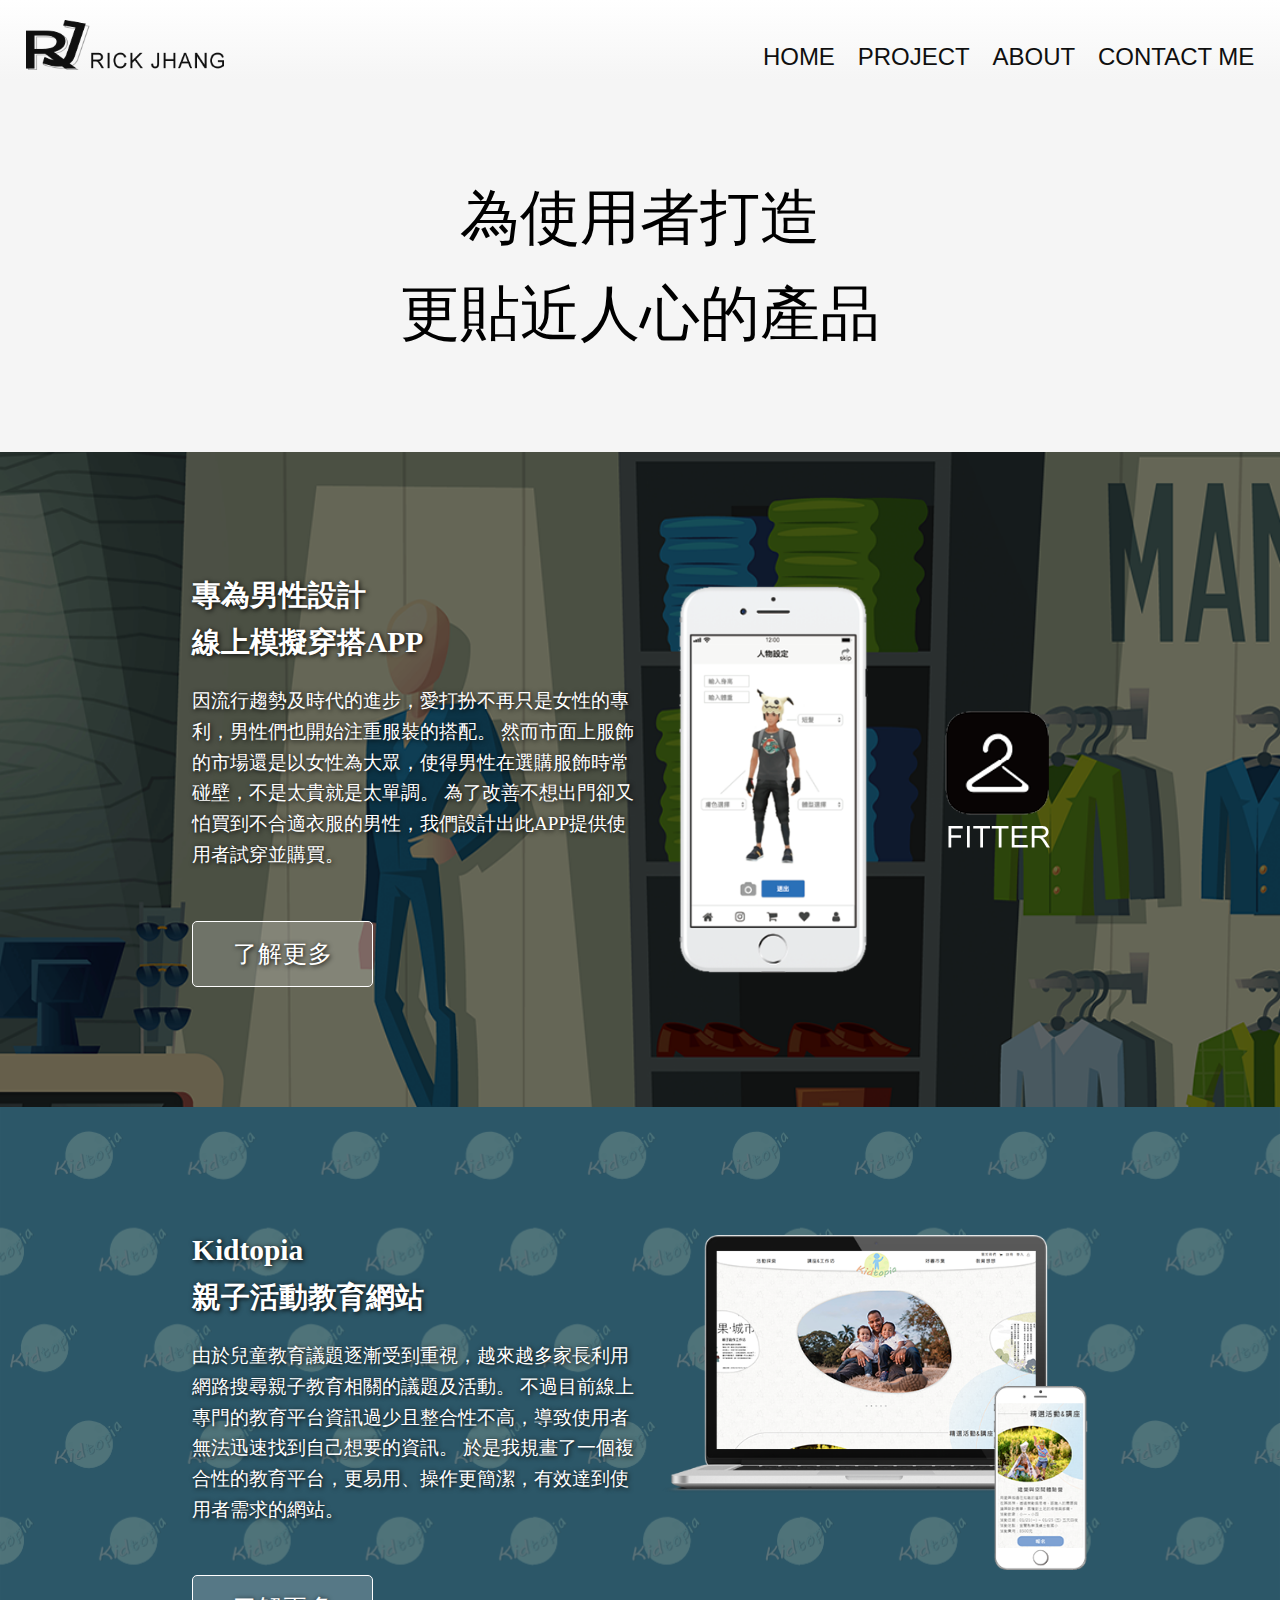
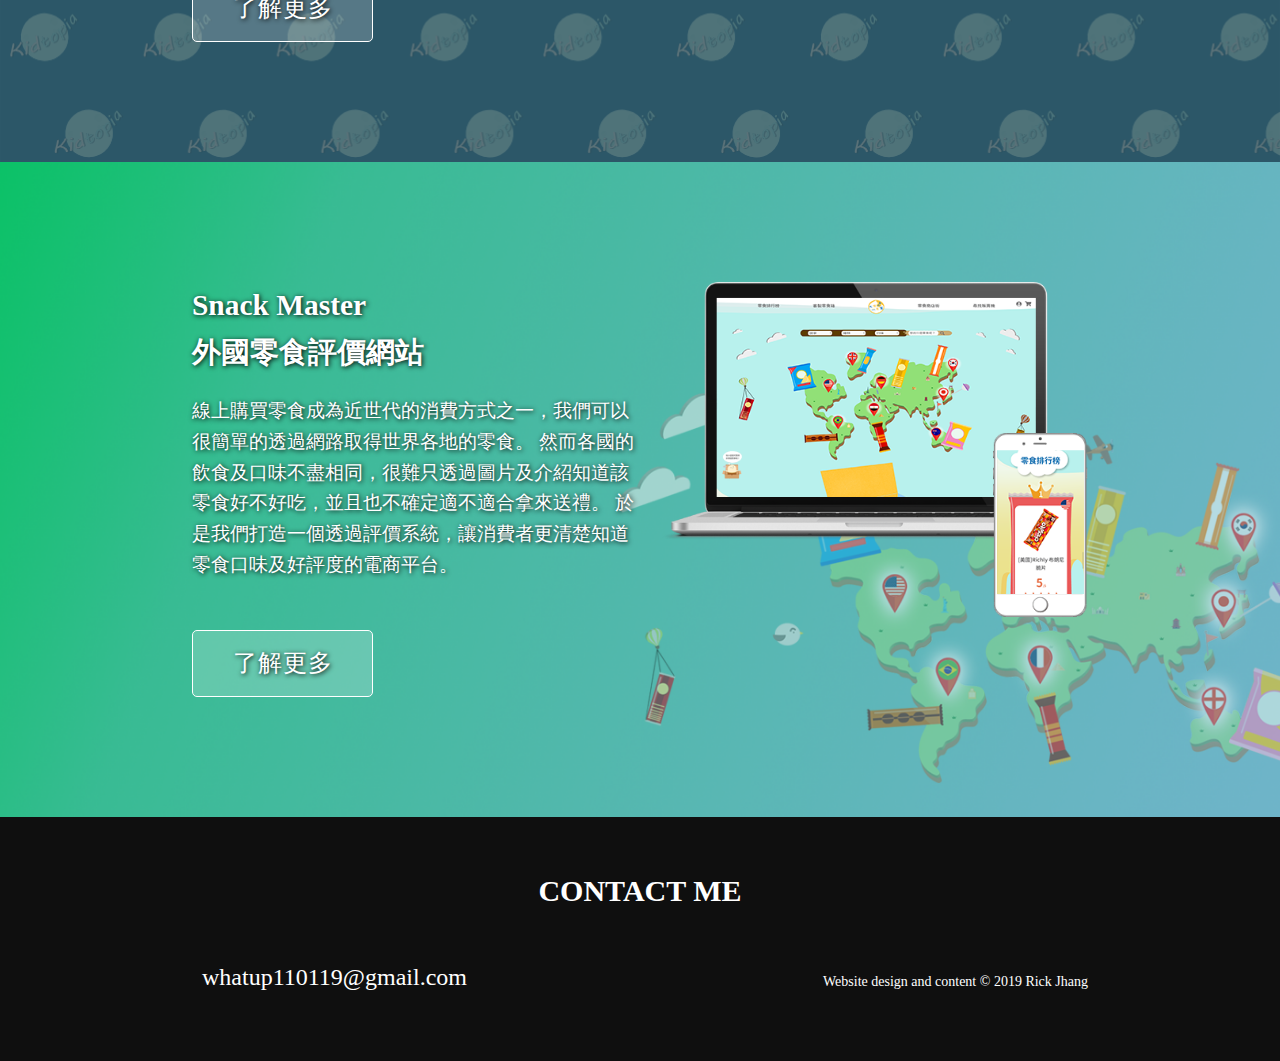
<file: index.html>
<!DOCTYPE html>
<html lang="en">

<head>
    <meta charset="UTF-8">
    <meta name="viewport" content="width=device-width, initial-scale=1.0">
    <meta http-equiv="X-UA-Compatible" content="ie=edge">
    <link rel="stylesheet" href="css/reset.css">
    <link rel="stylesheet" href="css/style.css">
    <link rel="icon" href="icon/favicon.ico" type="image/x-icon" />
    <link rel="stylesheet" href="https://use.fontawesome.com/releases/v5.6.3/css/all.css"
        integrity="sha384-UHRtZLI+pbxtHCWp1t77Bi1L4ZtiqrqD80Kn4Z8NTSRyMA2Fd33n5dQ8lWUE00s/" crossorigin="anonymous">
    <script src="https://ajax.aspnetcdn.com/ajax/jQuery/jquery-3.4.0.min.js"></script>
    <script src="js/index.js"></script>
    <title>Rick's Portfolio</title>
</head>

<body>
    <input type="checkbox" id="menu-contorl">
    <header class="wrap bgNav">
        <nav class="nav">
            <label for="menu-contorl" class="menu-btn">
                <span>選單</span>
            </label>
            <div class="logo">
                <a href="index.html">
                    <img src="image/LOGO.png" alt="LOGO">
                </a>
            </div>
            <ul class="navItem">
                <a href="index.html">
                    <li>HOME</li>
                </a>
                <a href="project.html">
                    <li>PROJECT</li>
                </a>
                <a href="about.html">
                    <li>ABOUT</li>
                </a>
                <a href="#">
                    <li id="goCM">CONTACT ME</li>
                </a>
            </ul>
        </nav>
    </header>
    <div class="wrap">
        <section class="slogan">
            <h1>為使用者打造<br>更貼近人心的產品</h1>
        </section>
    </div>
    <div class="wrap bgAPP">
        <section class="projectAPP">
            <div class="APP-count">
                <div class="APP-title">
                    <h2>專為男性設計<br>線上模擬穿搭APP</h2>
                </div>
                <div class="APP-intro">
                    <h4>
                        因流行趨勢及時代的進步，愛打扮不再只是女性的專利，男性們也開始注重服裝的搭配。
                        然而市面上服飾的市場還是以女性為大眾，使得男性在選購服飾時常碰壁，不是太貴就是太單調。
                        為了改善不想出門卻又怕買到不合適衣服的男性，我們設計出此APP提供使用者試穿並購買。
                    </h4>
                </div>
                <div class="goAPP">
                    <a href="app.html">了解更多</a>
                </div>
            </div>
            <div class="APP-img">
                <img src="image/APP1.png" alt="">
                <img src="image/APP_LOGO.png" alt="">
            </div>
        </section>
    </div>
    <div class="wrap bgKid">
        <section class="projectKid">
            <div class="kid-count">
                <div class="kid-title">
                    <h2>Kidtopia<br>親子活動教育網站</h2>
                </div>
                <div class="kid-intro">
                    <h4>
                        由於兒童教育議題逐漸受到重視，越來越多家長利用網路搜尋親子教育相關的議題及活動。
                        不過目前線上專門的教育平台資訊過少且整合性不高，導致使用者無法迅速找到自己想要的資訊。
                        於是我規畫了一個複合性的教育平台，更易用、操作更簡潔，有效達到使用者需求的網站。
                    </h4>
                </div>
                <div class="goKid">
                    <a href="kid.html">了解更多</a>
                </div>
            </div>
            <div class="kid-img">
                <img src="image/kid.png" alt="">
            </div>
        </section>
    </div>
    <div class="wrap bgSnack">
        <section class="projectSnack">
            <div class="snack-count">
                <div class="snack-title">
                    <h2>Snack Master<br>外國零食評價網站</h2>
                </div>
                <div class="snack-intro">
                    <h4>
                        線上購買零食成為近世代的消費方式之一，我們可以很簡單的透過網路取得世界各地的零食。
                        然而各國的飲食及口味不盡相同，很難只透過圖片及介紹知道該零食好不好吃，並且也不確定適不適合拿來送禮。
                        於是我們打造一個透過評價系統，讓消費者更清楚知道零食口味及好評度的電商平台。
                    </h4>
                </div>
                <div class="goSnack">
                    <a href="snack.html">了解更多</a>
                </div>
            </div>
            <div class="snack-img">
                <img src="image/snack.png" alt="">
            </div>
        </section>
    </div>
    <footer class="wrap bgFooter">
        <div class="ftTitle">
            <h2>CONTACT ME</h2>
        </div>
        <div class="ftCount">
            <a href="mailto:whatup11011@gmail.com">
                <i class='fas fa-envelope' style='font-size:24px'></i>
                <p>whatup110119@gmail.com</p>
            </a>
            <div class="copyRight">
                <p>Website design and content © 2019 Rick Jhang</p>
            </div>
        </div>
    </footer>
</body>

</html>
</file>
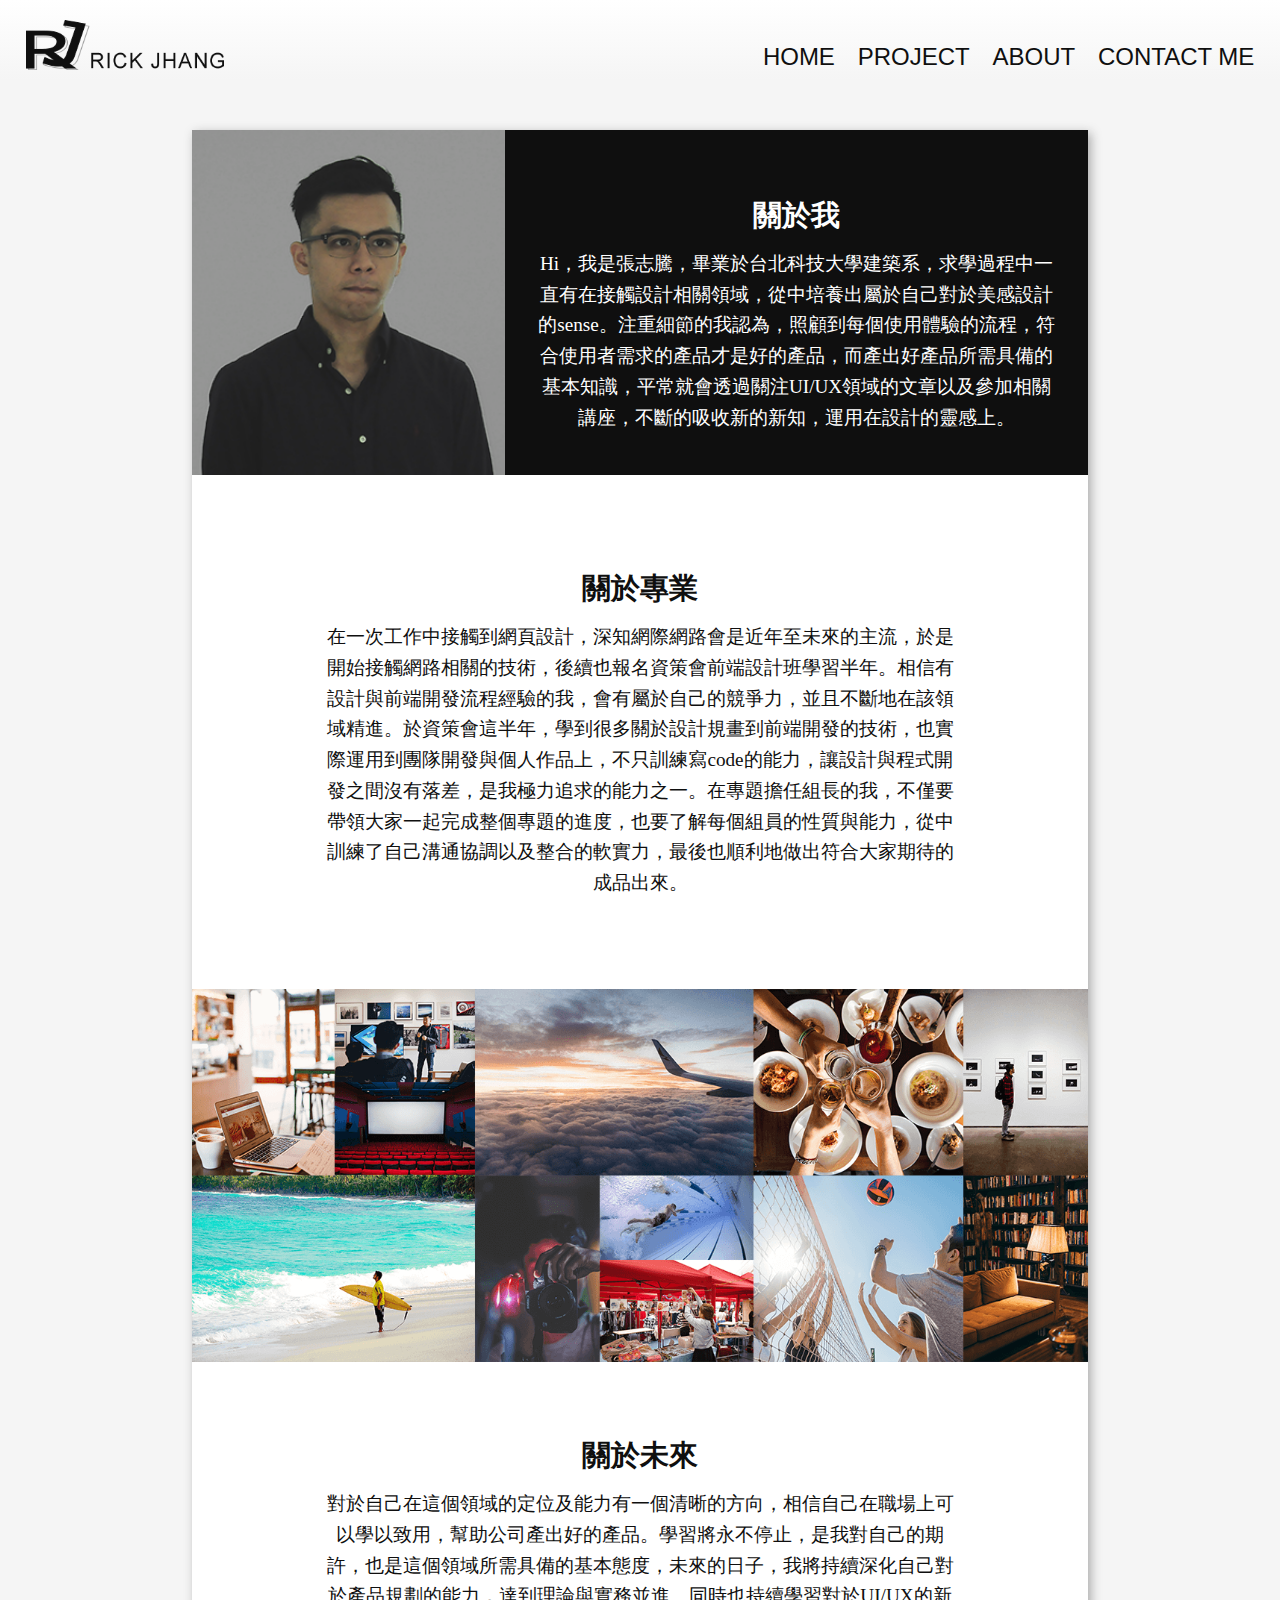
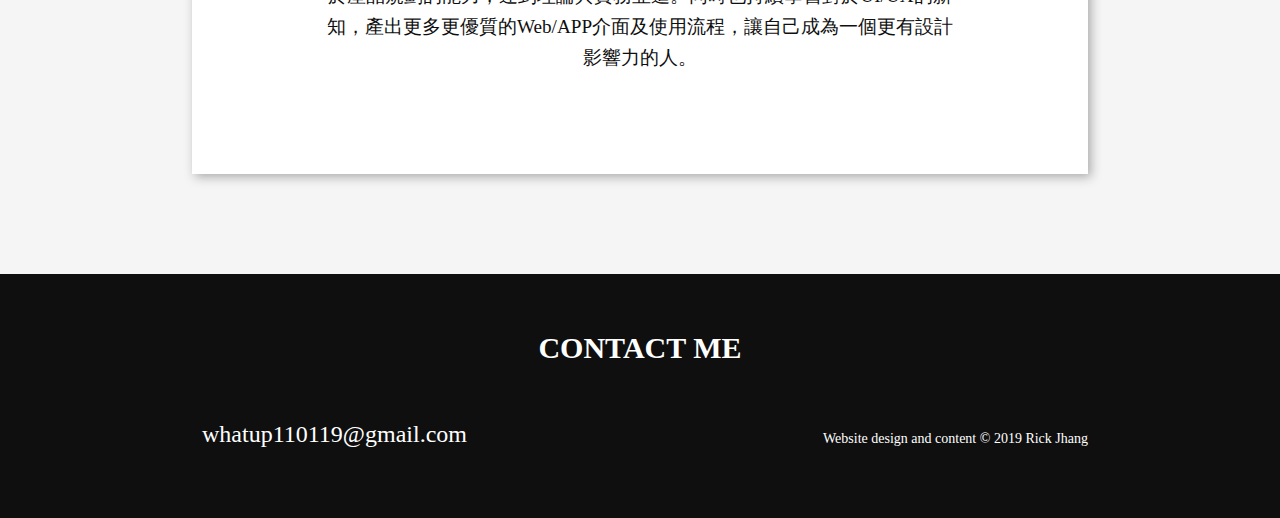
<file: about.html>
<!DOCTYPE html>
<html lang="en">

<head>
    <meta charset="UTF-8">
    <meta name="viewport" content="width=device-width, initial-scale=1.0">
    <meta http-equiv="X-UA-Compatible" content="ie=edge">
    <link rel="stylesheet" href="css/reset.css">
    <link rel="stylesheet" href="css/style.css">
    <link rel="icon" href="icon/favicon.ico" type="image/x-icon" />
    <link rel="stylesheet" href="https://use.fontawesome.com/releases/v5.6.3/css/all.css"
        integrity="sha384-UHRtZLI+pbxtHCWp1t77Bi1L4ZtiqrqD80Kn4Z8NTSRyMA2Fd33n5dQ8lWUE00s/" crossorigin="anonymous">
    <script src="https://ajax.aspnetcdn.com/ajax/jQuery/jquery-3.4.0.min.js"></script>
    <script src="js/index.js"></script>
    <title>Rick's Portfolio</title>
</head>

<body>
    <input type="checkbox" id="menu-contorl">
    <header class="wrap bgNav">
        <nav class="nav">
            <label for="menu-contorl" class="menu-btn">
                <span>選單</span>
            </label>
            <div class="logo">
                <a href="index.html">
                    <img src="image/LOGO.png" alt="LOGO">
                </a>
            </div>
            <ul class="navItem">
                <a href="index.html">
                    <li>HOME</li>
                </a>
                <a href="project.html">
                    <li>PROJECT</li>
                </a>
                <a href="about.html">
                    <li>ABOUT</li>
                </a>
                <a href="#">
                    <li id="goCM">CONTACT ME</li>
                </a>
            </ul>
        </nav>
    </header>
    <div class="wite">
        <section class="wrap about">
            <div class="aboutMeImg">
                <img src="image/me.png" alt="">
            </div>
            <div class="aboutMe">
                <div class="aboutMeTitle">
                    <h2>關於我</h2>
                </div>
                <div class="aboutMeCount">
                    <h4>
                        Hi，我是張志騰，畢業於台北科技大學建築系，求學過程中一直有在接觸設計相關領域，從中培養出屬於自己對於美感設計的sense。注重細節的我認為，照顧到每個使用體驗的流程，符合使用者需求的產品才是好的產品，而產出好產品所需具備的基本知識，平常就會透過關注UI/UX領域的文章以及參加相關講座，不斷的吸收新的新知，運用在設計的靈感上。
                    </h4>
                </div>
            </div>
        </section>
        <section class="wrap pro">
            <div class="proTitle">
                <h2>關於專業</h2>
            </div>
            <div class="proCount">
                <h4>
                    在一次工作中接觸到網頁設計，深知網際網路會是近年至未來的主流，於是開始接觸網路相關的技術，後續也報名資策會前端設計班學習半年。相信有設計與前端開發流程經驗的我，會有屬於自己的競爭力，並且不斷地在該領域精進。於資策會這半年，學到很多關於設計規畫到前端開發的技術，也實際運用到團隊開發與個人作品上，不只訓練寫code的能力，讓設計與程式開發之間沒有落差，是我極力追求的能力之一。在專題擔任組長的我，不僅要帶領大家一起完成整個專題的進度，也要了解每個組員的性質與能力，從中訓練了自己溝通協調以及整合的軟實力，最後也順利地做出符合大家期待的成品出來。
                </h4>
            </div>
        </section>
        <section class="wrap photoWall">
            <img src="image/bfHobby.png" alt="">
        </section>
        <section class="wrap future">
            <div class="futureTitle">
                <h2>關於未來</h2>
            </div>
            <div class="futureCount">
                <h4>
                    對於自己在這個領域的定位及能力有一個清晰的方向，相信自己在職場上可以學以致用，幫助公司產出好的產品。學習將永不停止，是我對自己的期許，也是這個領域所需具備的基本態度，未來的日子，我將持續深化自己對於產品規劃的能力，達到理論與實務並進。同時也持續學習對於UI/UX的新知，產出更多更優質的Web/APP介面及使用流程，讓自己成為一個更有設計影響力的人。
                </h4>
            </div>
        </section>
    </div>
    <footer class="wrap bgFooter">
        <div class="ftTitle">
            <h2>CONTACT ME</h2>
        </div>
        <div class="ftCount">
            <a href="mailto:whatup11011@gmail.com">
                <i class='fas fa-envelope' style='font-size:24px'></i>
                <p>whatup110119@gmail.com</p>
            </a>
            <div class="copyRight">
                <p>Website design and content © 2019 Rick Jhang</p>
            </div>
        </div>
    </footer>
</body>

</html>
</file>
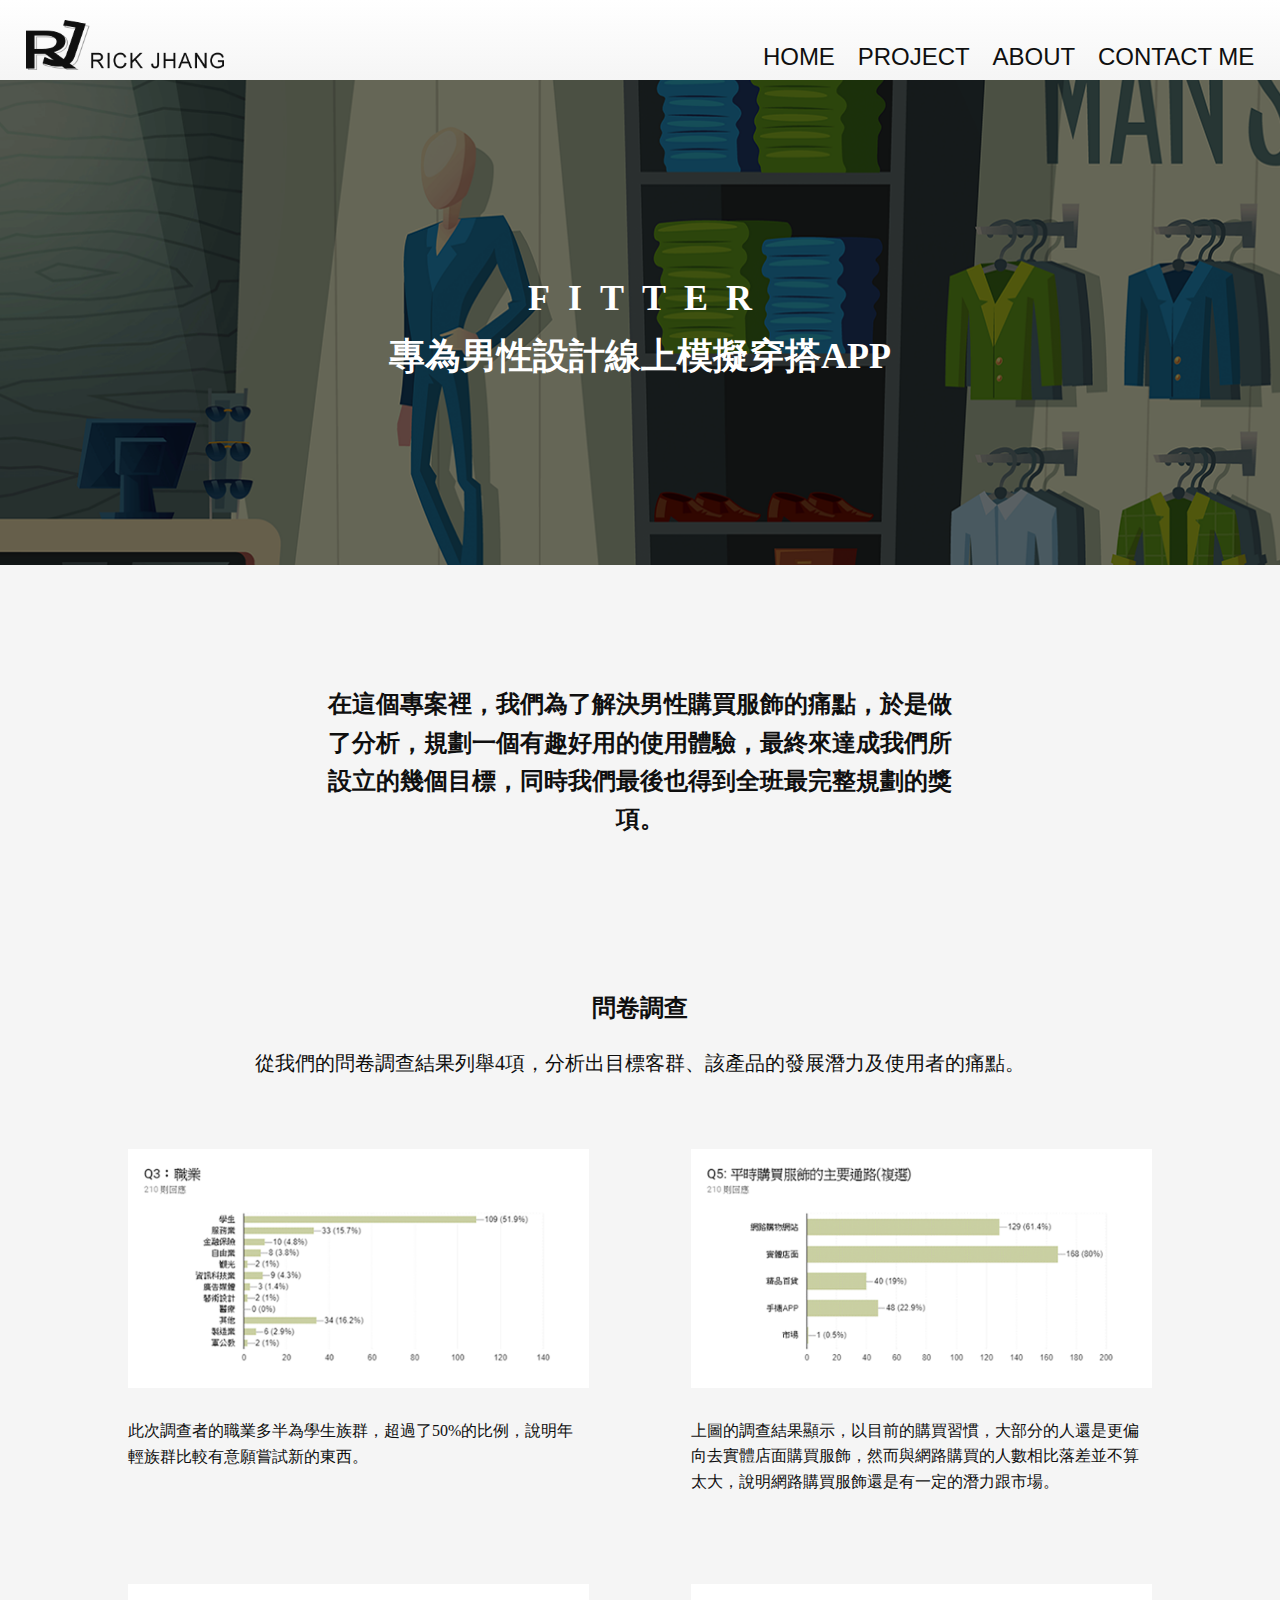
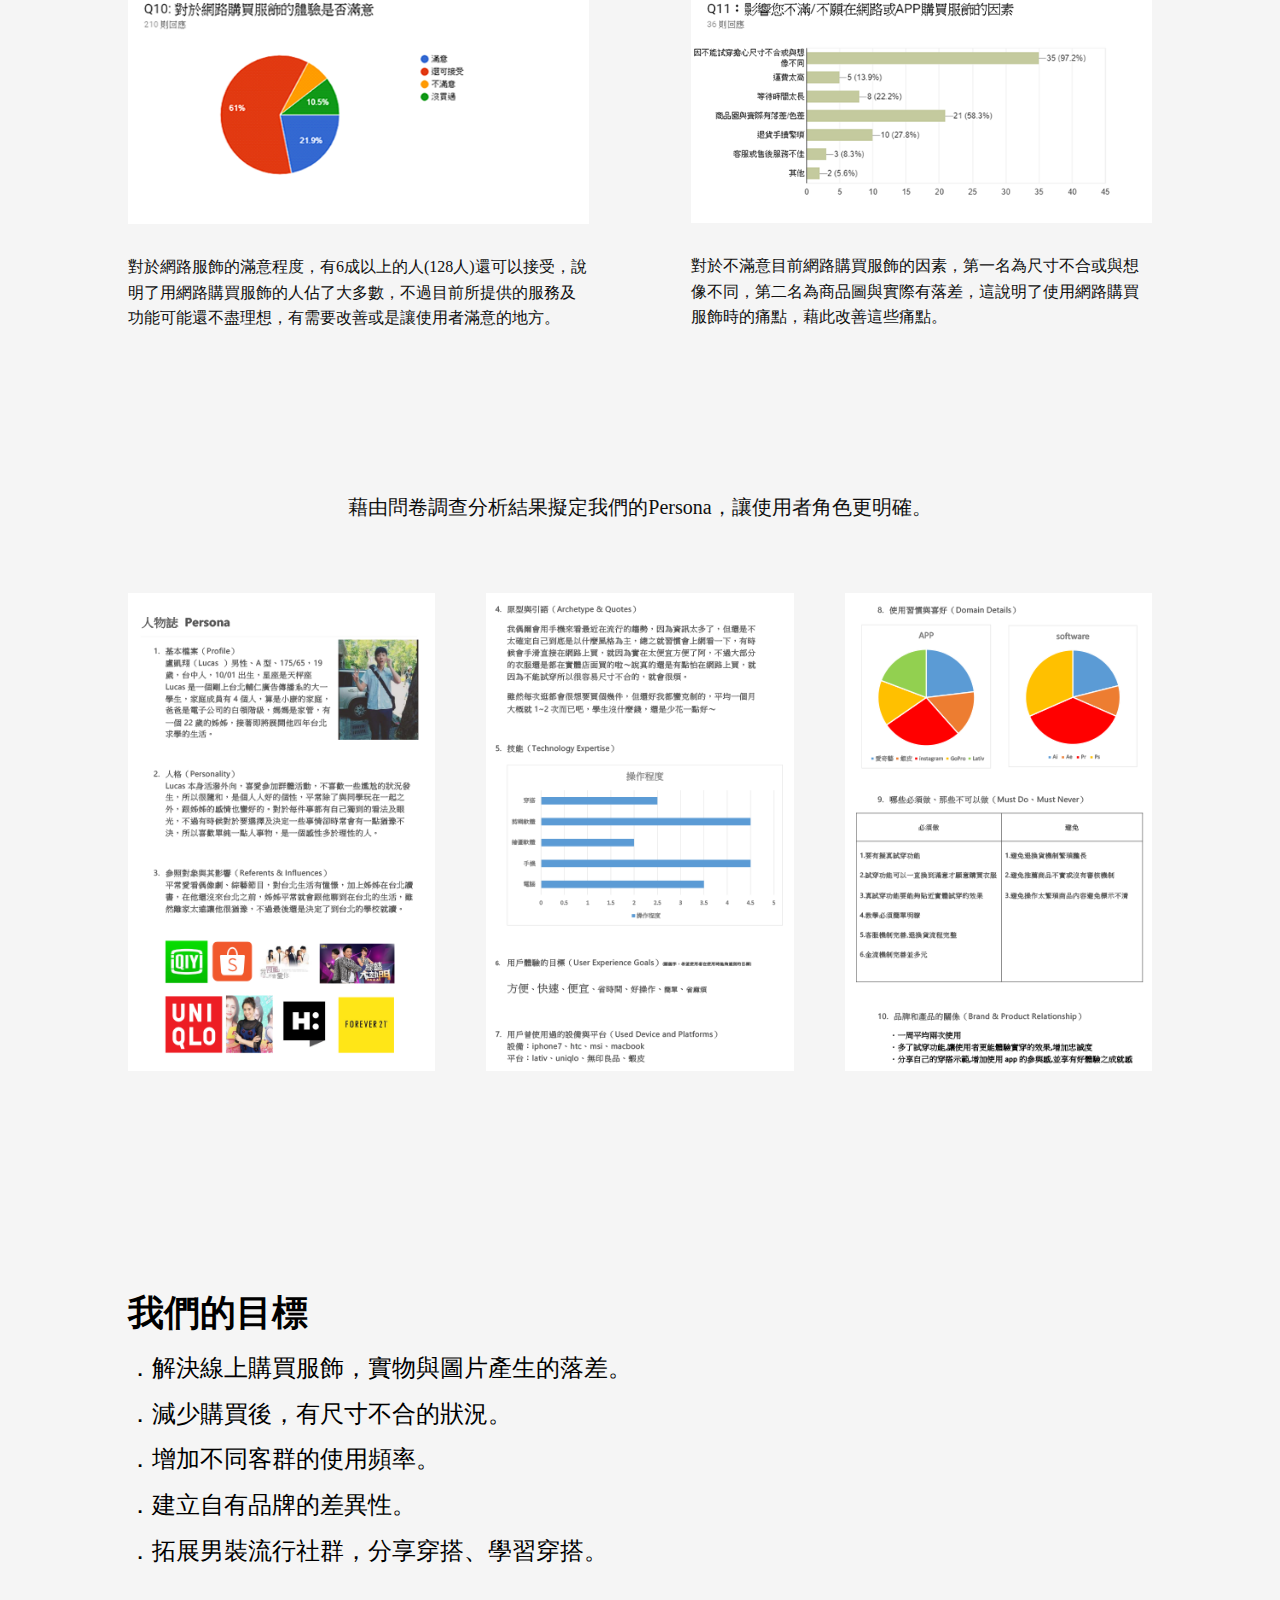
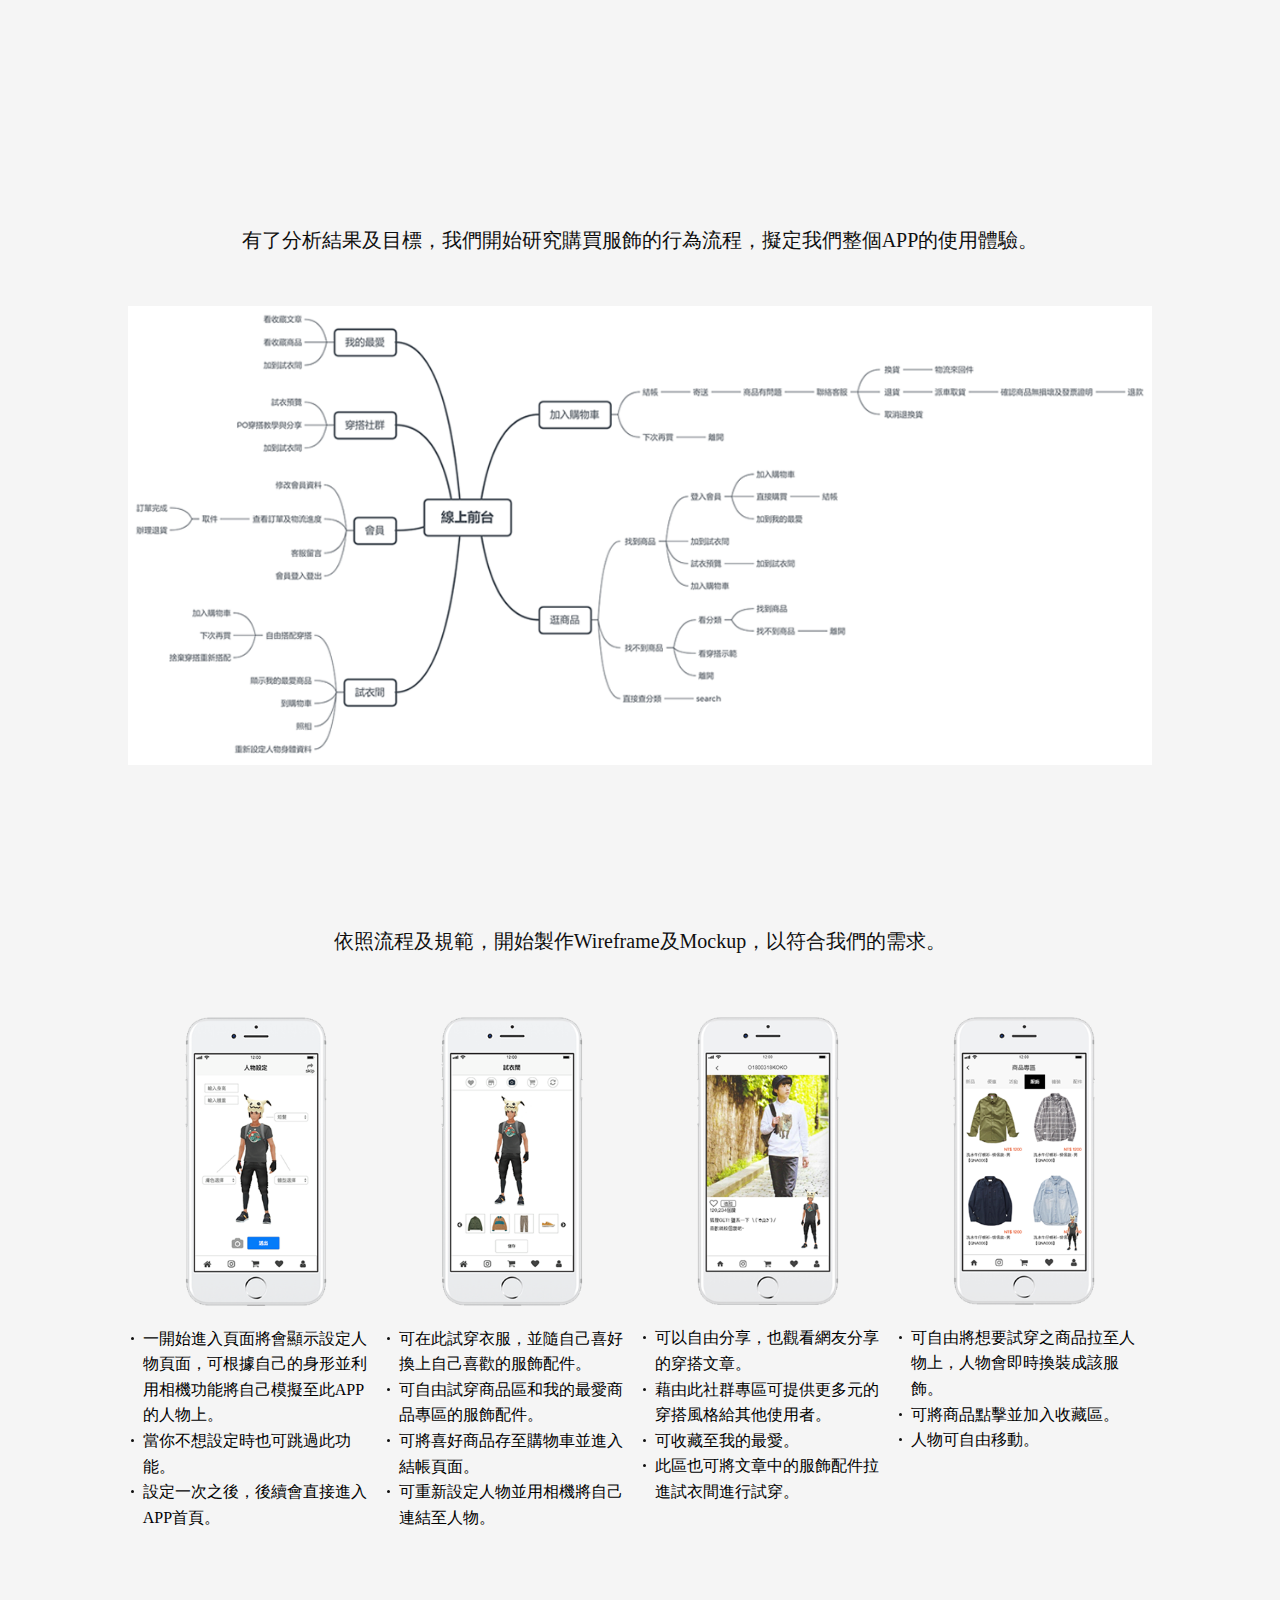
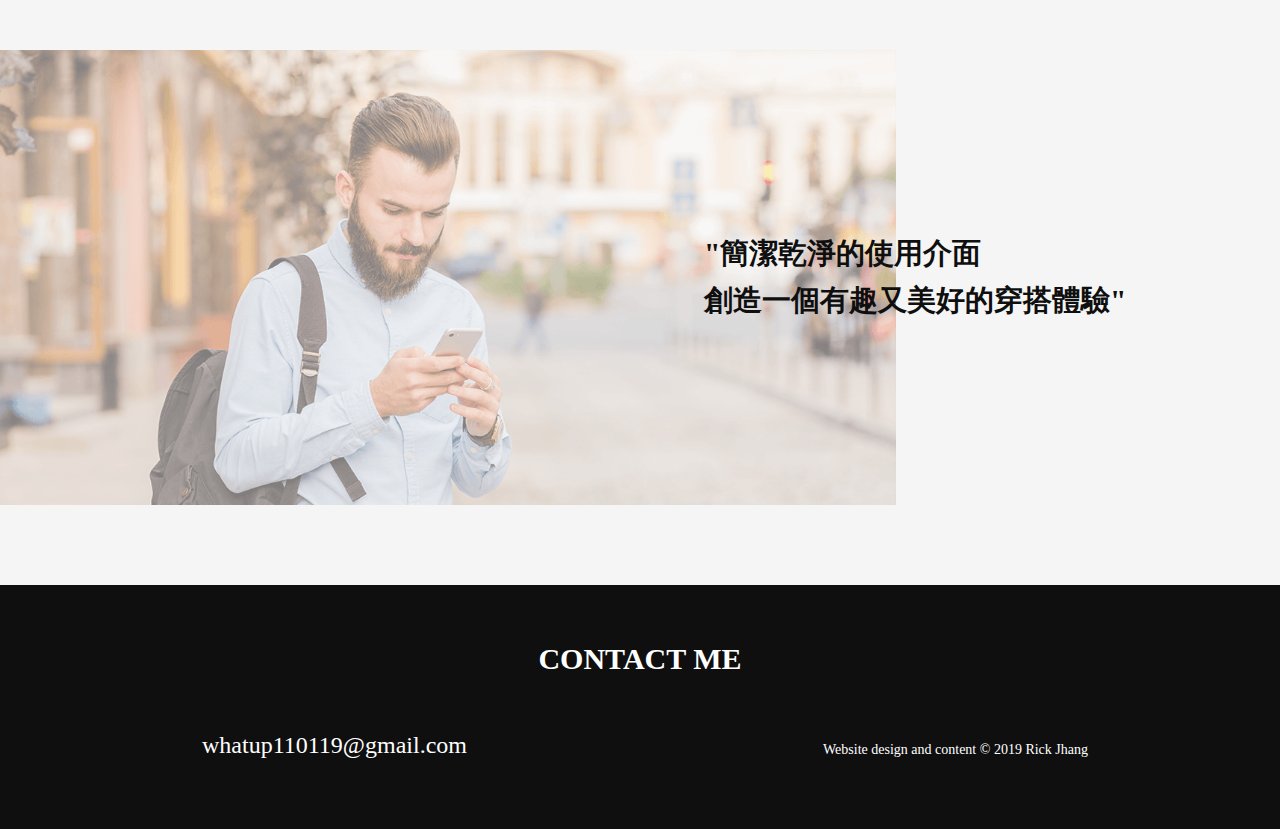
<file: app.html>
<!DOCTYPE html>
<html lang="en">

<head>
    <meta charset="UTF-8">
    <meta name="viewport" content="width=device-width, initial-scale=1.0">
    <meta http-equiv="X-UA-Compatible" content="ie=edge">
    <link rel="stylesheet" href="css/reset.css">
    <link rel="stylesheet" href="css/style.css">
    <link rel="icon" href="icon/favicon.ico" type="image/x-icon" />
    <link rel="stylesheet" href="https://use.fontawesome.com/releases/v5.6.3/css/all.css"
        integrity="sha384-UHRtZLI+pbxtHCWp1t77Bi1L4ZtiqrqD80Kn4Z8NTSRyMA2Fd33n5dQ8lWUE00s/" crossorigin="anonymous">
    <script src="https://ajax.aspnetcdn.com/ajax/jQuery/jquery-3.4.0.min.js"></script>
    <script src="js/index.js"></script>
    <title>Rick's Portfolio</title>
</head>

<body>
    <input type="checkbox" id="menu-contorl">
    <header class="wrap bgNav">
        <nav class="nav">
            <label for="menu-contorl" class="menu-btn">
                <span>選單</span>
            </label>
            <div class="logo">
                <a href="index.html">
                    <img src="image/LOGO.png" alt="LOGO">
                </a>
            </div>
            <ul class="navItem">
                <a href="index.html">
                    <li>HOME</li>
                </a>
                <a href="project.html">
                    <li>PROJECT</li>
                </a>
                <a href="about.html">
                    <li>ABOUT</li>
                </a>
                <a href="#">
                    <li id="goCM">CONTACT ME</li>
                </a>
            </ul>
        </nav>
    </header>
    <section class="wrap bgAPP">
        <div class="appTitle">
            <h2>F&ensp;I&ensp;T&ensp;T&ensp;E&ensp;R<br>專為男性設計線上模擬穿搭APP</h2>
        </div>
    </section>
    <section class="wrap">
        <div class="appForeword">
            <h2>在這個專案裡，我們為了解決男性購買服飾的痛點，於是做了分析，規劃一個有趣好用的使用體驗，最終來達成我們所設立的幾個目標，同時我們最後也得到全班最完整規劃的獎項。</h2>
        </div>
    </section>
    <div class="surveyTitle">
        <h2>問卷調查</h2>
        <h3>從我們的問卷調查結果列舉4項，分析出目標客群、該產品的發展潛力及使用者的痛點。</h3>
    </div>
    <section class="wrap survey">
        <div class="surveyReel">
            <div class="scItem svCareer">
                <div class="svImg">
                    <img src="image/svCareer.png" alt="">
                </div>
                <div class="svCount">
                    <h4>此次調查者的職業多半為學生族群，超過了50%的比例，說明年輕族群比較有意願嘗試新的東西。</h4>
                </div>
            </div>
            <div class="scItem svPath">
                <div class="svImg">
                    <img src="image/svPath.png" alt="">
                </div>
                <div class="svCount">
                    <h4>上圖的調查結果顯示，以目前的購買習慣，大部分的人還是更偏向去實體店面購買服飾，然而與網路購買的人數相比落差並不算太大，說明網路購買服飾還是有一定的潛力跟市場。</h4>
                </div>
            </div>
            <div class="scItem svExperience">
                <div class="svImg">
                    <img src="image/svExperience.png" alt="">
                </div>
                <div class="svCount">
                    <h4>對於網路服飾的滿意程度，有6成以上的人(128人)還可以接受，說明了用網路購買服飾的人佔了大多數，不過目前所提供的服務及功能可能還不盡理想，有需要改善或是讓使用者滿意的地方。</h4>
                </div>
            </div>
            <div class="scItem svDispleasure">
                <div class="svImg">
                    <img src="image/svDispleasure.png" alt="">
                </div>
                <div class="svCount">
                    <h4>對於不滿意目前網路購買服飾的因素，第一名為尺寸不合或與想像不同，第二名為商品圖與實際有落差，這說明了使用網路購買服飾時的痛點，藉此改善這些痛點。</h4>
                </div>
            </div>
        </div>
    </section>

    <div class="personaTitle">
        <h3>藉由問卷調查分析結果擬定我們的Persona，讓使用者角色更明確。</h3>
    </div>
    <section class="wrap persona">
        <div class="personaReel">
            <div class="psItem ps1">
                <div class="psImg">
                    <img src="image/persona1.png" alt="">
                </div>
            </div>
            <div class="psItem ps2">
                <div class="psImg">
                    <img src="image/persona2.png" alt="">
                </div>
            </div>
            <div class="psItem ps3">
                <div class="psImg">
                    <img src="image/persona3.png" alt="">
                </div>
            </div>
        </div>
    </section>

    <section class="wrap goal">
        <ul class="goalCount">
            <li class="goalTitle">我們的目標</li>
            <li>．解決線上購買服飾，實物與圖片產生的落差。</li>
            <li>．減少購買後，有尺寸不合的狀況。</li>
            <li>．增加不同客群的使用頻率。</li>
            <li>．建立自有品牌的差異性。</li>
            <li>．拓展男裝流行社群，分享穿搭、學習穿搭。</li>
        </ul>
    </section>

    <section class="wrap sitemap">
        <div class="smTitle">
            <h3>有了分析結果及目標，我們開始研究購買服飾的行為流程，擬定我們整個APP的使用體驗。</h3>
        </div>
        <div class="smImg">
            <img src="image/sitemap.png" alt="">
        </div>
    </section>


    <div class="mockupTitle">
        <h3>依照流程及規範，開始製作Wireframe及Mockup，以符合我們的需求。</h3>
    </div>
    <section class="wrap mockup">
        <div class="mockupReel">
            <div class="muItem mu1">
                <div class="muImg">
                    <img src="image/mockup1.png" alt="">
                </div>
                <div class="muCount">
                    <ul>
                        <li>一開始進入頁面將會顯示設定人物頁面，可根據自己的身形並利用相機功能將自己模擬至此APP的人物上。</li>
                        <li>當你不想設定時也可跳過此功能。</li>
                        <li>設定一次之後，後續會直接進入APP首頁。</li>
                    </ul>
                </div>
            </div>
            <div class="muItem mu2">
                <div class="muImg">
                    <img src="image/mockup2.png" alt="">
                </div>
                <div class="muCount">
                    <ul>
                        <li>可在此試穿衣服，並隨自己喜好換上自己喜歡的服飾配件。</li>
                        <li>可自由試穿商品區和我的最愛商品專區的服飾配件。</li>
                        <li>可將喜好商品存至購物車並進入結帳頁面。</li>
                        <li>可重新設定人物並用相機將自己連結至人物。</li>
                    </ul>
                </div>
            </div>
            <div class="muItem mu3">
                <div class="muImg">
                    <img src="image/mockup3.png" alt="">
                </div>
                <div class="muCount">
                    <ul>
                        <li>可以自由分享，也觀看網友分享的穿搭文章。</li>
                        <li>藉由此社群專區可提供更多元的穿搭風格給其他使用者。</li>
                        <li>可收藏至我的最愛。</li>
                        <li>此區也可將文章中的服飾配件拉進試衣間進行試穿。</li>
                    </ul>
                </div>
            </div>
            <div class="muItem mu4">
                <div class="muImg">
                    <img src="image/mockup4.png" alt="">
                </div>
                <div class="muCount">
                    <ul>
                        <li>可自由將想要試穿之商品拉至人物上，人物會即時換裝成該服飾。</li>
                        <li>可將商品點擊並加入收藏區。</li>
                        <li>人物可自由移動。</li>
                    </ul>
                </div>
            </div>
        </div>
    </section>

    <section class="wrap conclusion">
        <h2>"簡潔乾淨的使用介面<br>創造一個有趣又美好的穿搭體驗"</h2>
    </section>

    <footer class="wrap bgFooter">
        <div class="ftTitle">
            <h2>CONTACT ME</h2>
        </div>
        <div class="ftCount">
            <a href="mailto:whatup11011@gmail.com">
                <i class='fas fa-envelope' style='font-size:24px'></i>
                <p>whatup110119@gmail.com</p>
            </a>
            <div class="copyRight">
                <p>Website design and content © 2019 Rick Jhang</p>
            </div>
        </div>
    </footer>
</body>

</html>
</file>
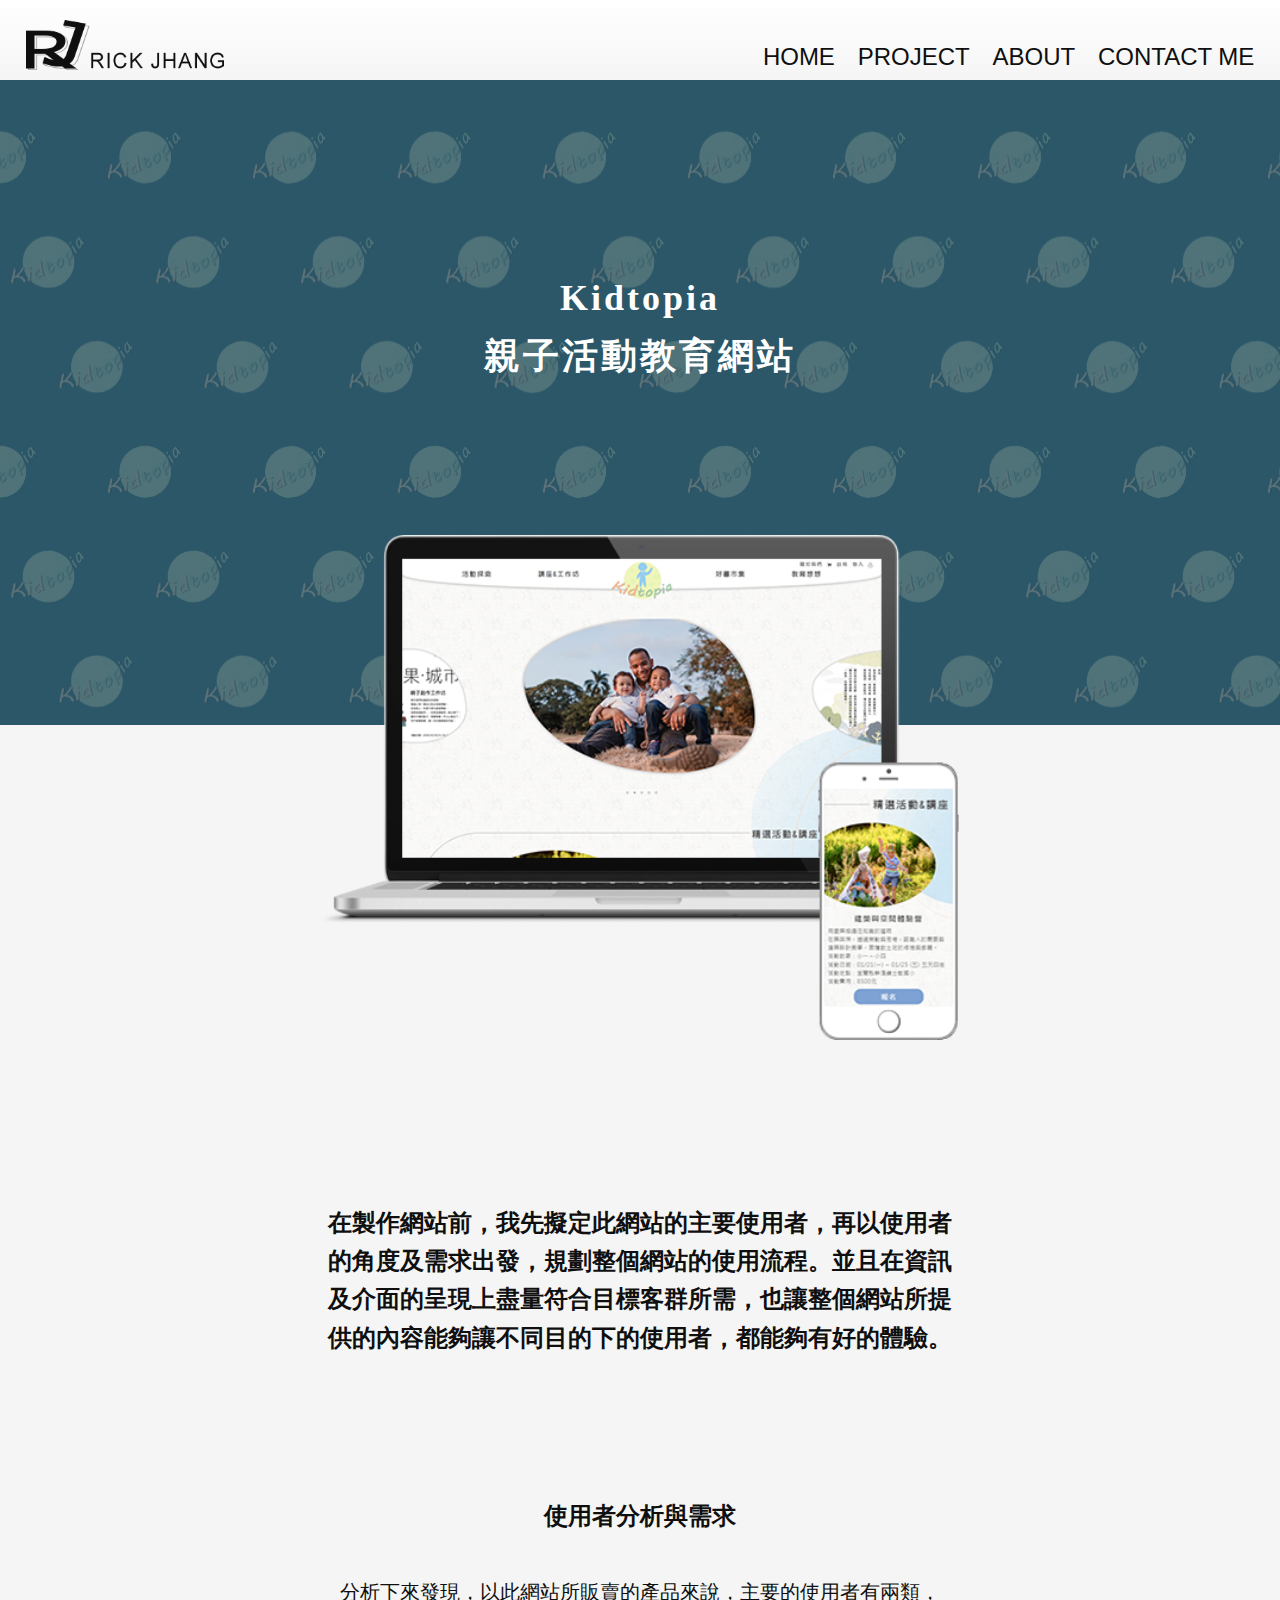
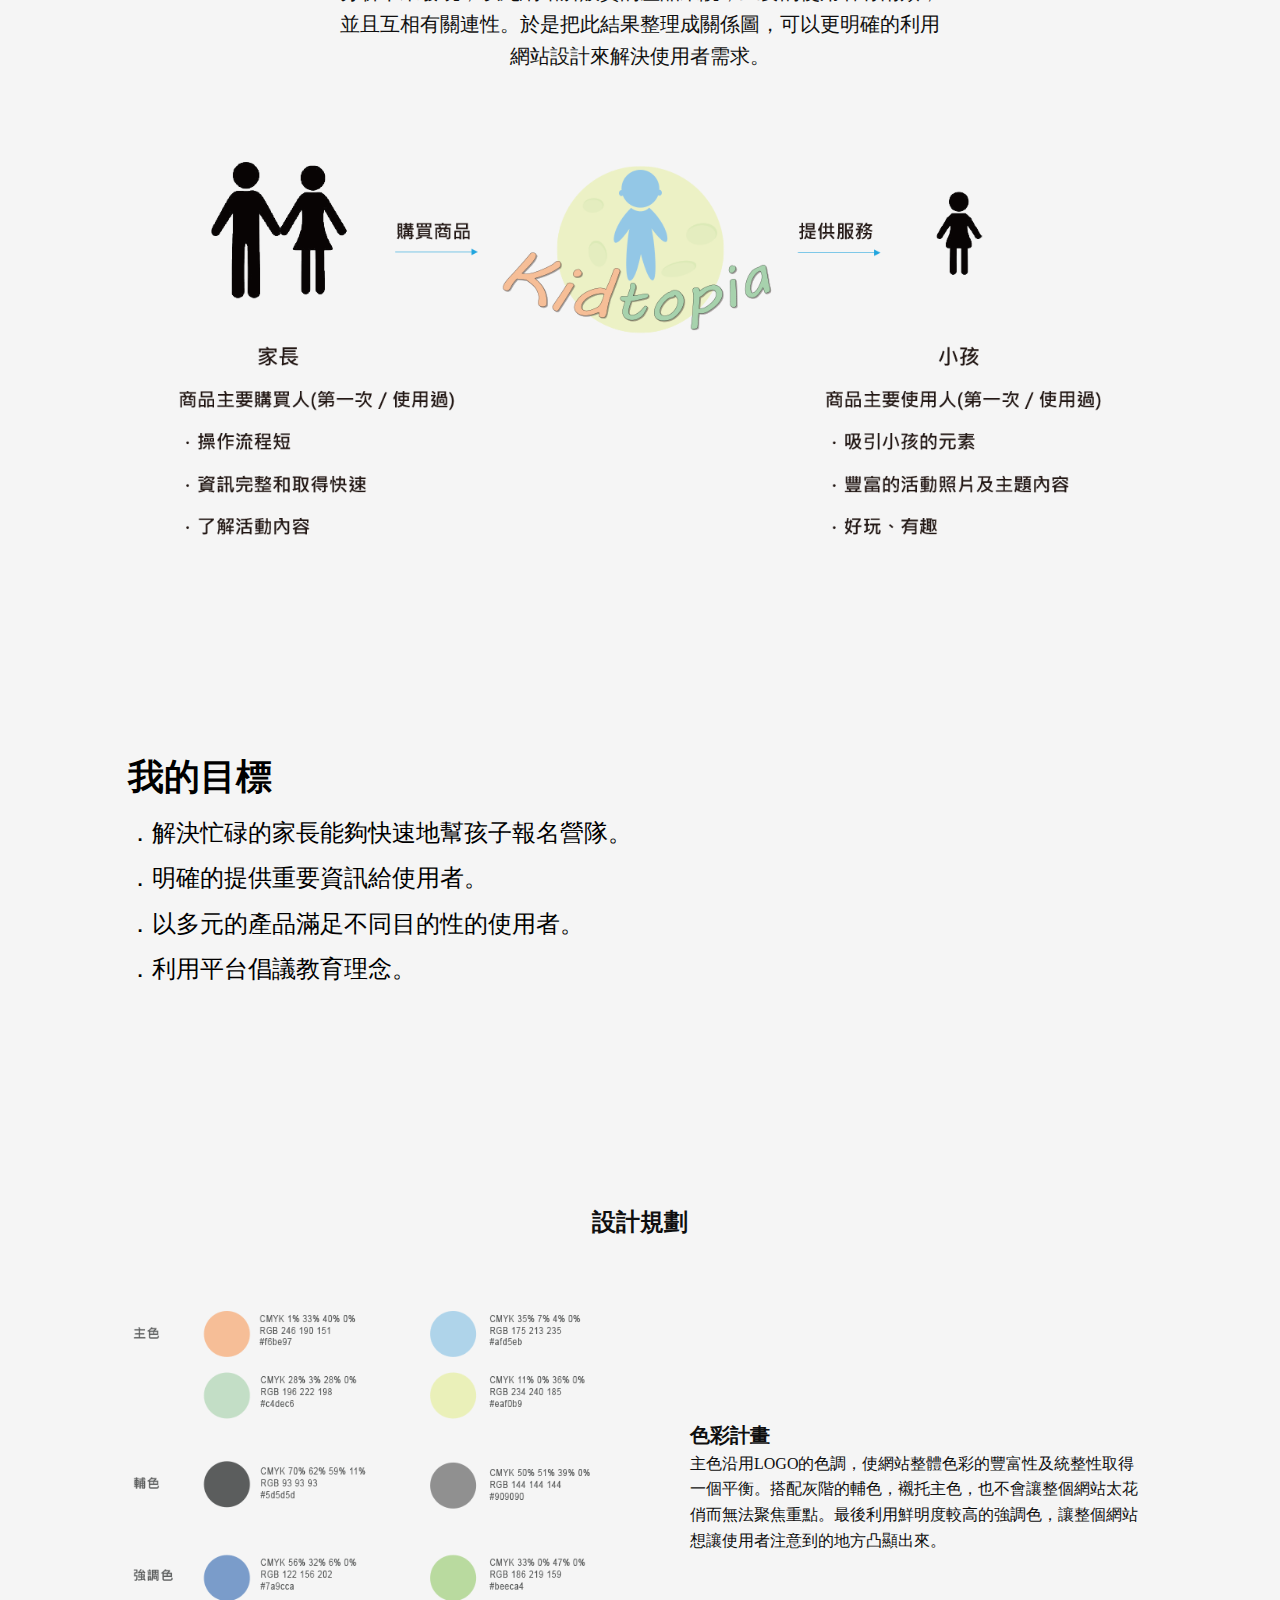
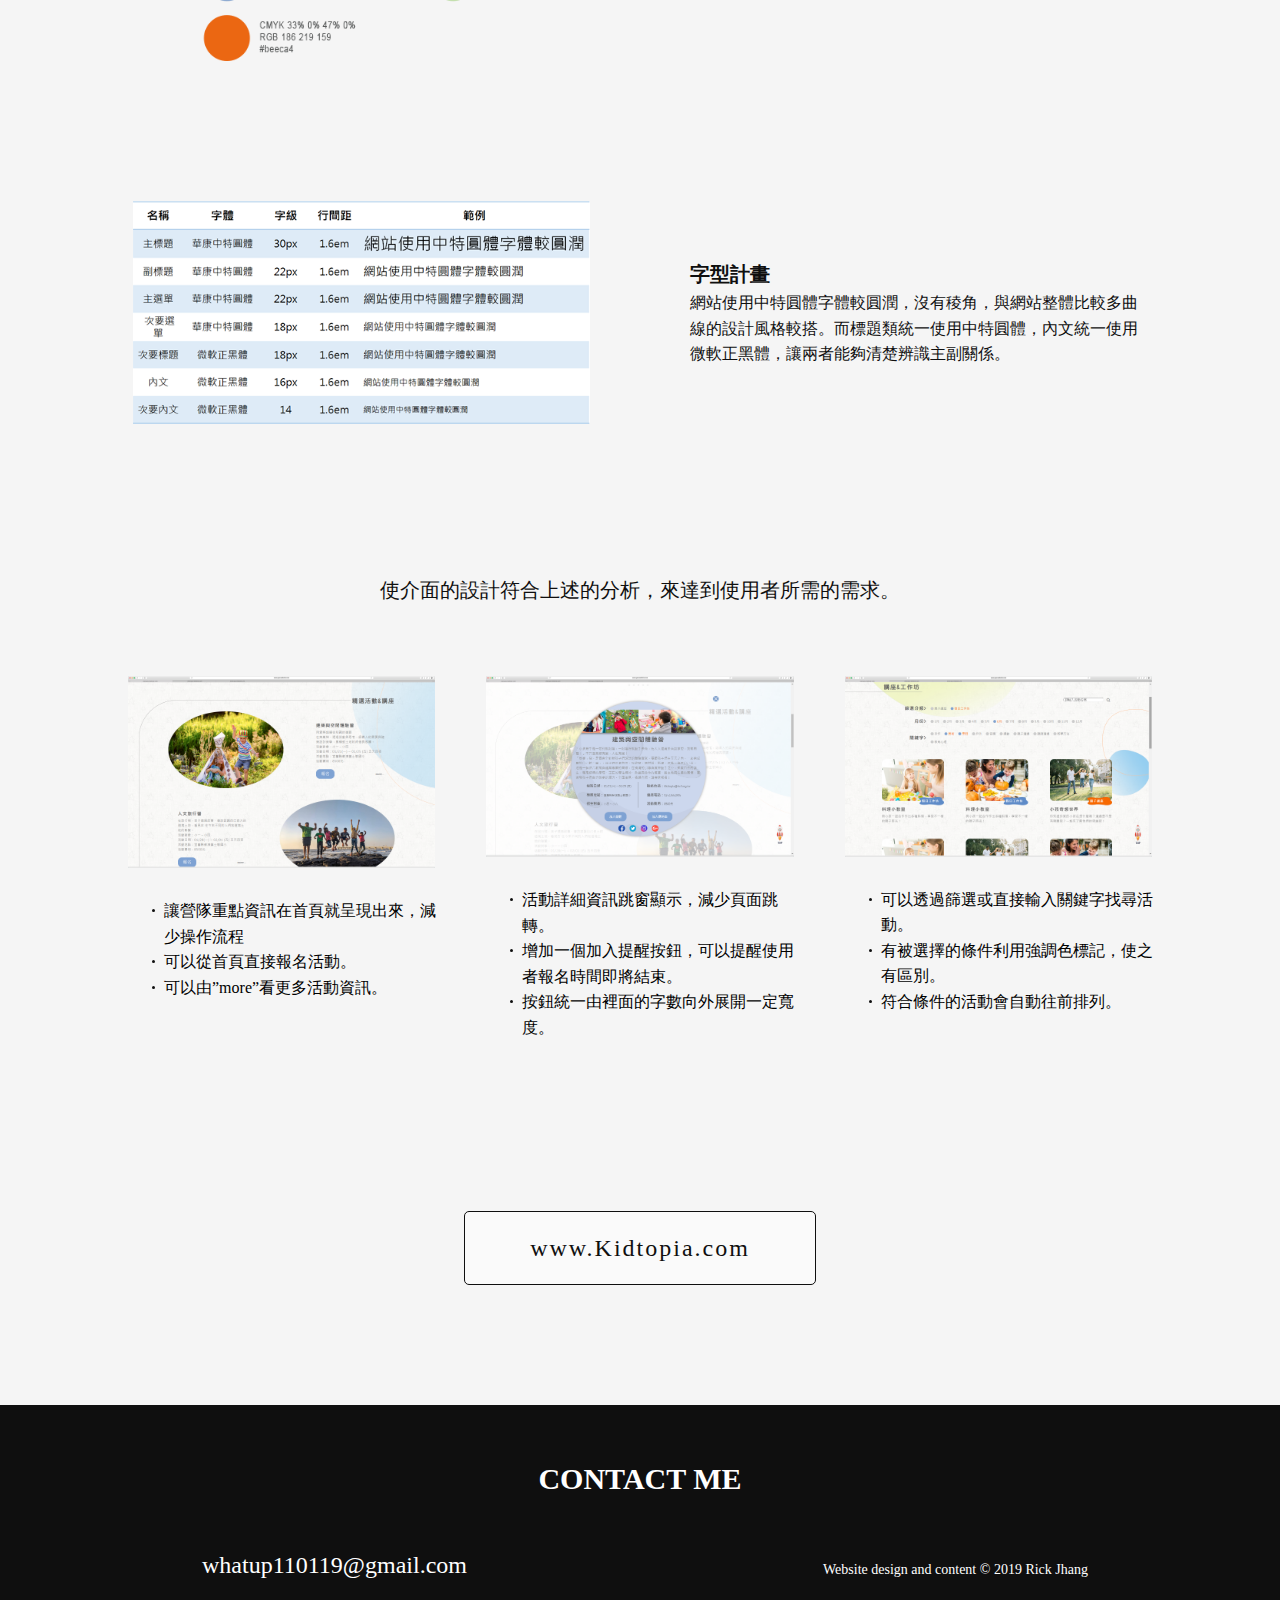
<file: kid.html>
<!DOCTYPE html>
<html lang="en">

<head>
    <meta charset="UTF-8">
    <meta name="viewport" content="width=device-width, initial-scale=1.0">
    <meta http-equiv="X-UA-Compatible" content="ie=edge">
    <link rel="stylesheet" href="css/reset.css">
    <link rel="stylesheet" href="css/style.css">
    <link rel="icon" href="icon/favicon.ico" type="image/x-icon" />
    <link rel="stylesheet" href="https://use.fontawesome.com/releases/v5.6.3/css/all.css"
        integrity="sha384-UHRtZLI+pbxtHCWp1t77Bi1L4ZtiqrqD80Kn4Z8NTSRyMA2Fd33n5dQ8lWUE00s/" crossorigin="anonymous">
    <script src="https://ajax.aspnetcdn.com/ajax/jQuery/jquery-3.4.0.min.js"></script>
    <script src="js/index.js"></script>
    <title>Rick's Portfolio</title>
</head>

<body>
    <input type="checkbox" id="menu-contorl">
    <header class="wrap bgNav">
        <nav class="nav">
            <label for="menu-contorl" class="menu-btn">
                <span>選單</span>
            </label>
            <div class="logo">
                <a href="index.html">
                    <img src="image/LOGO.png" alt="LOGO">
                </a>
            </div>
            <ul class="navItem">
                <a href="index.html">
                    <li>HOME</li>
                </a>
                <a href="project.html">
                    <li>PROJECT</li>
                </a>
                <a href="about.html">
                    <li>ABOUT</li>
                </a>
                <a href="#">
                    <li id="goCM">CONTACT ME</li>
                </a>
            </ul>
        </nav>
    </header>
    <section class="wrap bgKid">
        <div class="kidTitle">
            <h2>Kidtopia<br>親子活動教育網站</h2>
        </div>
    </section>

    <section class="wrap kidImg">
        <img src="image/kid.png" alt="">
    </section>

    <section class="wrap">
        <div class="appForeword">
            <h2>在製作網站前，我先擬定此網站的主要使用者，再以使用者的角度及需求出發，規劃整個網站的使用流程。並且在資訊及介面的呈現上盡量符合目標客群所需，也讓整個網站所提供的內容能夠讓不同目的下的使用者，都能夠有好的體驗。
            </h2>
        </div>
    </section>

    <section class="wrap kidAnalysis">
        <div class="kaTitle">
            <h2>使用者分析與需求</h2>
            <h3>分析下來發現，以此網站所販賣的產品來說，主要的使用者有兩類，並且互相有關連性。於是把此結果整理成關係圖，可以更明確的利用網站設計來解決使用者需求。</h3>
        </div>
        <div class="kaImg">
            <img src="image/kidAnalysis.png" alt="">
        </div>
    </section>

    <section class="wrap goal kidGoal">
        <ul class="goalCount">
            <li class="goalTitle">我的目標</li>
            <li>．解決忙碌的家長能夠快速地幫孩子報名營隊。</li>
            <li>．明確的提供重要資訊給使用者。</li>
            <li>．以多元的產品滿足不同目的性的使用者。</li>
            <li>．利用平台倡議教育理念。</li>
        </ul>
    </section>

    <section class="wrap designPlan">
        <div class="dpTitle">
            <h2>設計規劃</h2>
        </div>
        <div class="dpCont">
            <div class="dpItem dpColor">
                <div class="dpImg dpColorImg">
                    <img src="image/color.png" alt="">
                </div>
                <div class="dpDetail dpColorDetail">
                    <h3>色彩計畫</h3>
                    <h4>主色沿用LOGO的色調，使網站整體色彩的豐富性及統整性取得一個平衡。搭配灰階的輔色，襯托主色，也不會讓整個網站太花俏而無法聚焦重點。最後利用鮮明度較高的強調色，讓整個網站想讓使用者注意到的地方凸顯出來。
                    </h4>
                </div>
            </div>
            <div class="dpItem dpFont">
                <div class="dpImg dpFontImg">
                    <img src="image/font.png" alt="">
                </div>
                <div class="dpDetail dpFontDetail">
                    <h3>字型計畫</h3>
                    <h4>網站使用中特圓體字體較圓潤，沒有稜角，與網站整體比較多曲線的設計風格較搭。而標題類統一使用中特圓體，內文統一使用微軟正黑體，讓兩者能夠清楚辨識主副關係。
                    </h4>
                </div>
            </div>
        </div>
        </div>
    </section>
    
    <div class="interfaceTitle">
        <h3>使介面的設計符合上述的分析，來達到使用者所需的需求。</h3>
    </div>
    <section class="wrap interface">
        <div class="interfaceReel">
            <div class="ifItem">
                <div class="ifImg">
                    <img src="image/kidFeatured.png" alt="">
                </div>
                <div class="ifCont">
                    <ul>
                        <li>讓營隊重點資訊在首頁就呈現出來，減少操作流程</li>
                        <li>可以從首頁直接報名活動。</li>
                        <li>可以由”more”看更多活動資訊。</li>
                    </ul>
                </div>
            </div>
            <div class="ifItem">
                <div class="ifImg">
                    <img src="image/kidDetail.png" alt="">
                </div>
                <div class="ifCont">
                    <ul>
                        <li>活動詳細資訊跳窗顯示，減少頁面跳轉。</li>
                        <li>增加一個加入提醒按鈕，可以提醒使用者報名時間即將結束。</li>
                        <li>按鈕統一由裡面的字數向外展開一定寬度。</li>
                    </ul>
                </div>
            </div>
            <div class="ifItem">
                <div class="ifImg">
                    <img src="image/kidWorkshop.png" alt="">
                </div>
                <div class="ifCont">
                    <ul>
                        <li>可以透過篩選或直接輸入關鍵字找尋活動。</li>
                        <li>有被選擇的條件利用強調色標記，使之有區別。</li>
                        <li>符合條件的活動會自動往前排列。</li>
                    </ul>
                </div>
            </div>
        </div>
    </section>

    <section class="wrap goKidBtn">
        <a href="http://bit.ly/2FaJpVO" target=_blank>www.Kidtopia.com</a>
    </section>

    <footer class="wrap bgFooter">
        <div class="ftTitle">
            <h2>CONTACT ME</h2>
        </div>
        <div class="ftCount">
            <a href="mailto:whatup11011@gmail.com">
                <i class='fas fa-envelope' style='font-size:24px'></i>
                <p>whatup110119@gmail.com</p>
            </a>
            <div class="copyRight">
                <p>Website design and content © 2019 Rick Jhang</p>
            </div>
        </div>
    </footer>
</body>

</html>
</file>
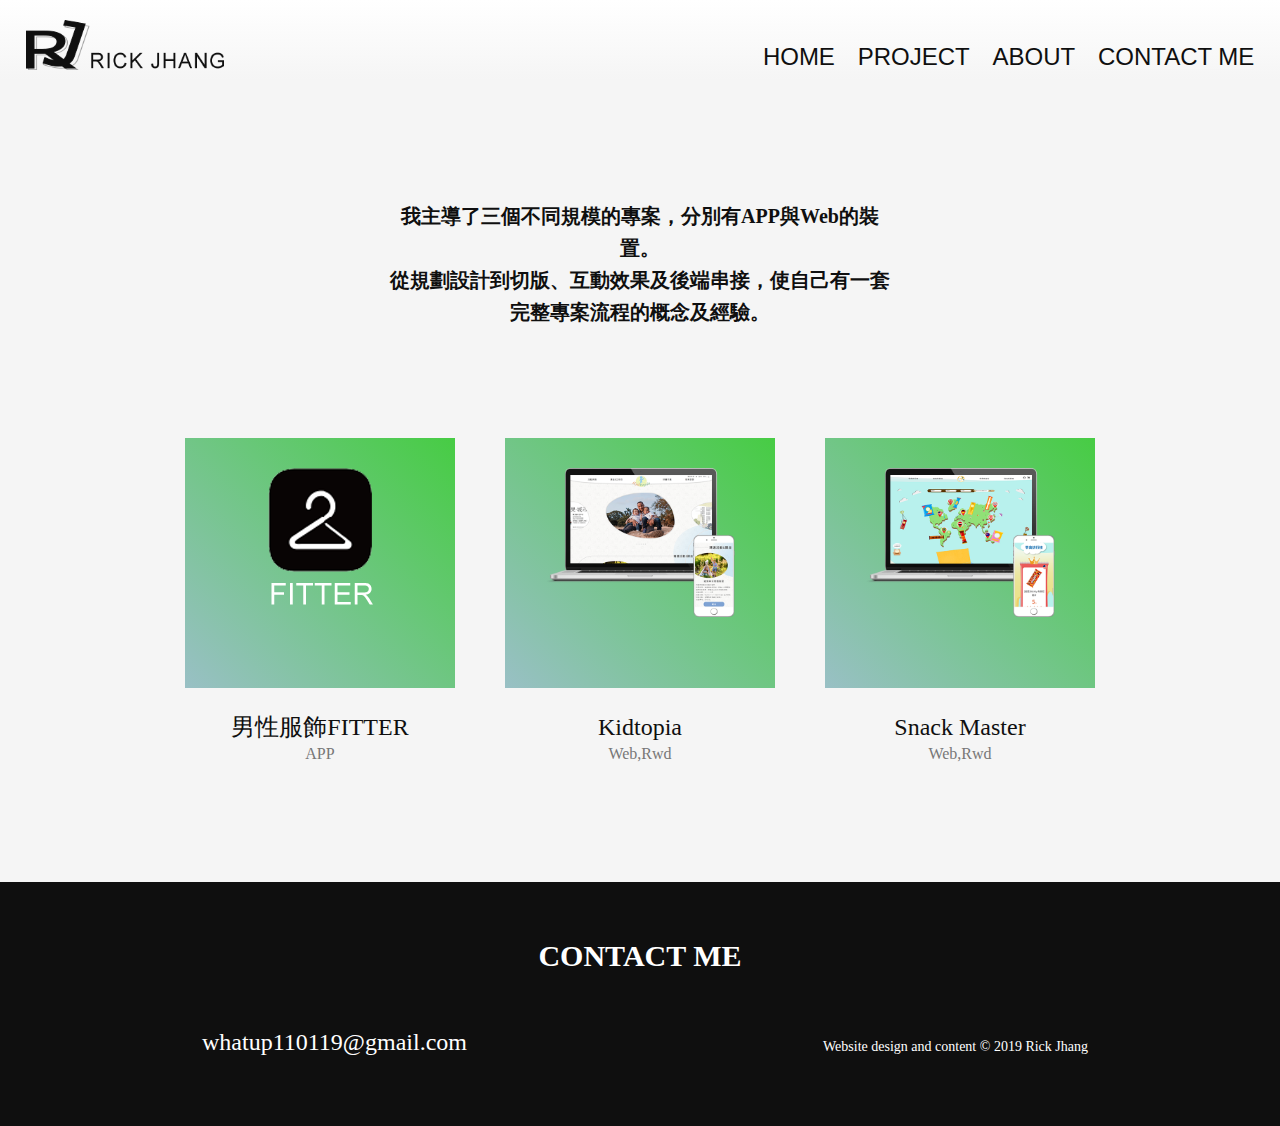
<file: project.html>
<!DOCTYPE html>
<html lang="en">

<head>
    <meta charset="UTF-8">
    <meta name="viewport" content="width=device-width, initial-scale=1.0">
    <meta http-equiv="X-UA-Compatible" content="ie=edge">
    <link rel="stylesheet" href="css/reset.css">
    <link rel="stylesheet" href="css/style.css">
    <link rel="icon" href="icon/favicon.ico" type="image/x-icon" />
    <link rel="stylesheet" href="https://use.fontawesome.com/releases/v5.6.3/css/all.css"
        integrity="sha384-UHRtZLI+pbxtHCWp1t77Bi1L4ZtiqrqD80Kn4Z8NTSRyMA2Fd33n5dQ8lWUE00s/" crossorigin="anonymous">
    <script src="https://ajax.aspnetcdn.com/ajax/jQuery/jquery-3.4.0.min.js"></script>
    <script src="js/index.js"></script>
    <title>Rick's Portfolio</title>
</head>

<body>
    <input type="checkbox" id="menu-contorl">
    <header class="wrap bgNav">
        <nav class="nav">
            <label for="menu-contorl" class="menu-btn">
                <span>選單</span>
            </label>
            <div class="logo">
                <a href="index.html">
                    <img src="image/LOGO.png" alt="LOGO">
                </a>
            </div>
            <ul class="navItem">
                <a href="index.html">
                    <li>HOME</li>
                </a>
                <a href="project.html">
                    <li>PROJECT</li>
                </a>
                <a href="about.html">
                    <li>ABOUT</li>
                </a>
                <a href="#">
                    <li id="goCM">CONTACT ME</li>
                </a>
            </ul>
        </nav>
    </header>
    <div class="wrap">
        <section class="pjTitle">
            <h3>我主導了三個不同規模的專案，分別有APP與Web的裝置。<br>從規劃設計到切版、互動效果及後端串接，使自己有一套完整專案流程的概念及經驗。</h3>
        </section>
    </div>
    <section class="wrap">
        <div class="pjItem">
            <div class="itemAPP">
                <a href="app.html">
                    <div class="itemImg">
                        <img src="image/APP_LOGO.png" alt="">
                    </div>
                    <div class="itemName">
                        <h4>男性服飾FITTER</h4>
                    </div>
                    <div class="itemKeyWord">
                        <p>APP</p>
                    </div>
                </a>
            </div>
            <div class="itemKid">
                <a href="kid.html">
                    <div class="itemImg">
                        <img src="image/kid.png" alt="">
                    </div>
                    <div class="itemName">
                        <h4>Kidtopia</h4>
                    </div>
                    <div class="itemKeyWord">
                        <p>Web,Rwd</p>
                    </div>
                </a>
            </div>
            <div class="itemSnack">
                <a href="snack.html">
                    <div class="itemImg">
                        <img src="image/snack.png" alt="">
                    </div>
                    <div class="itemName">
                        <h4>Snack Master</h4>
                    </div>
                    <div class="itemKeyWord">
                        <p>Web,Rwd</p>
                    </div>
                </a>
            </div>
        </div>
    </section>
    <footer class="wrap bgFooter">
        <div class="ftTitle">
            <h2>CONTACT ME</h2>
        </div>
        <div class="ftCount">
            <a href="mailto:whatup11011@gmail.com">
                <i class='fas fa-envelope' style='font-size:24px'></i>
                <p>whatup110119@gmail.com</p>
            </a>
            <div class="copyRight">
                <p>Website design and content © 2019 Rick Jhang</p>
            </div>
        </div>
    </footer>
</body>

</html>
</file>
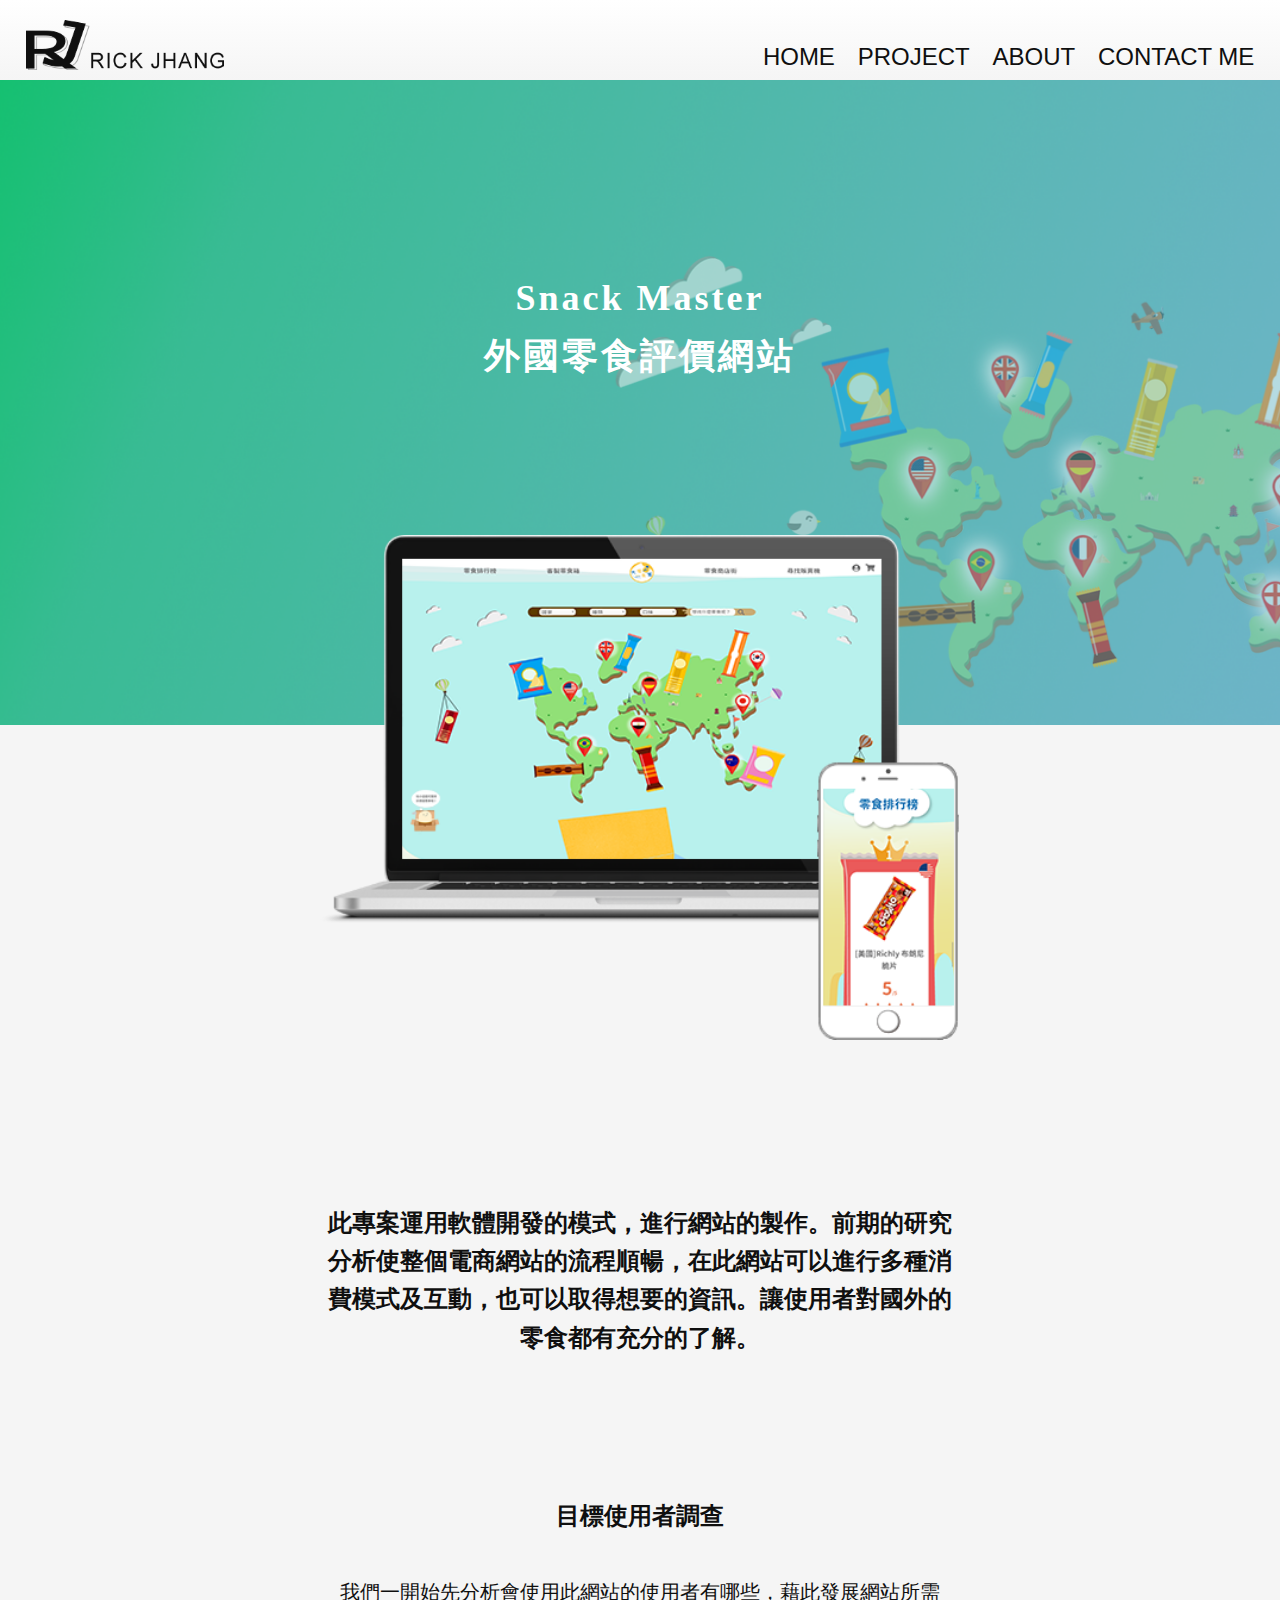
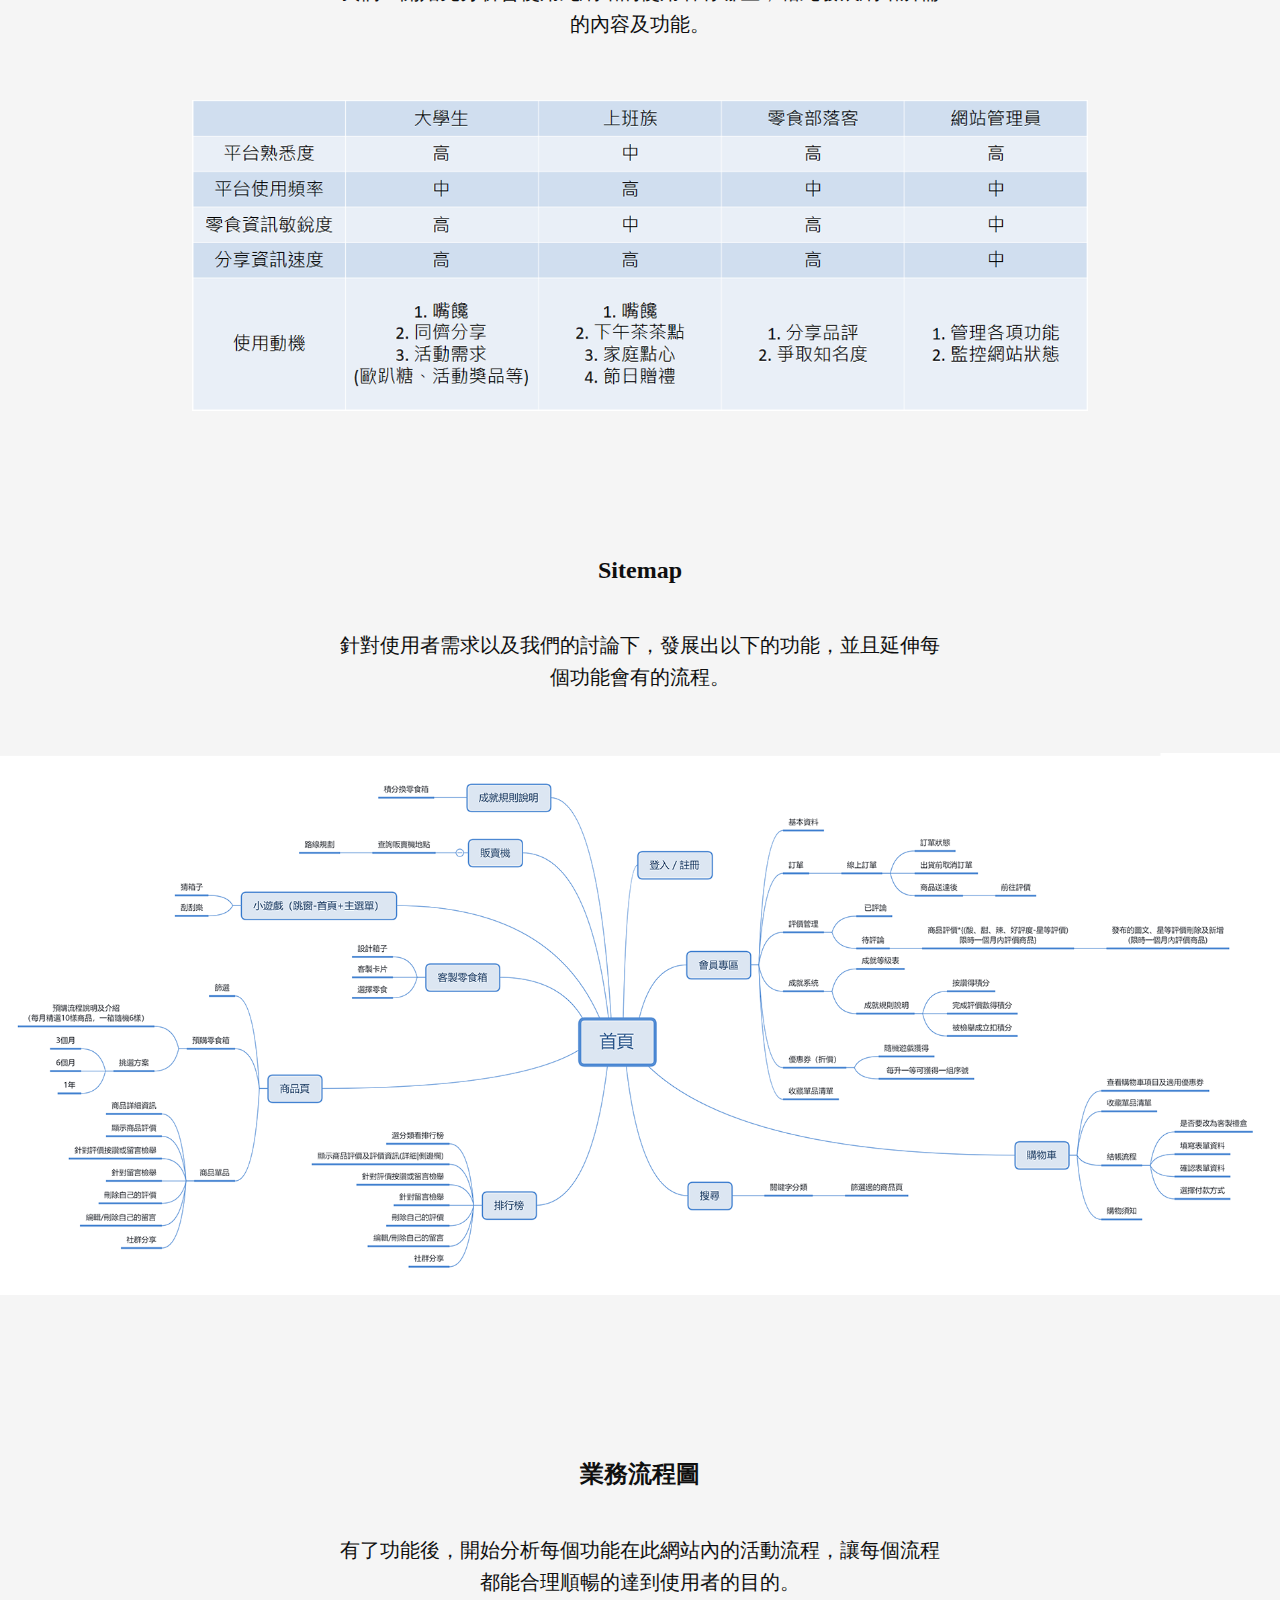
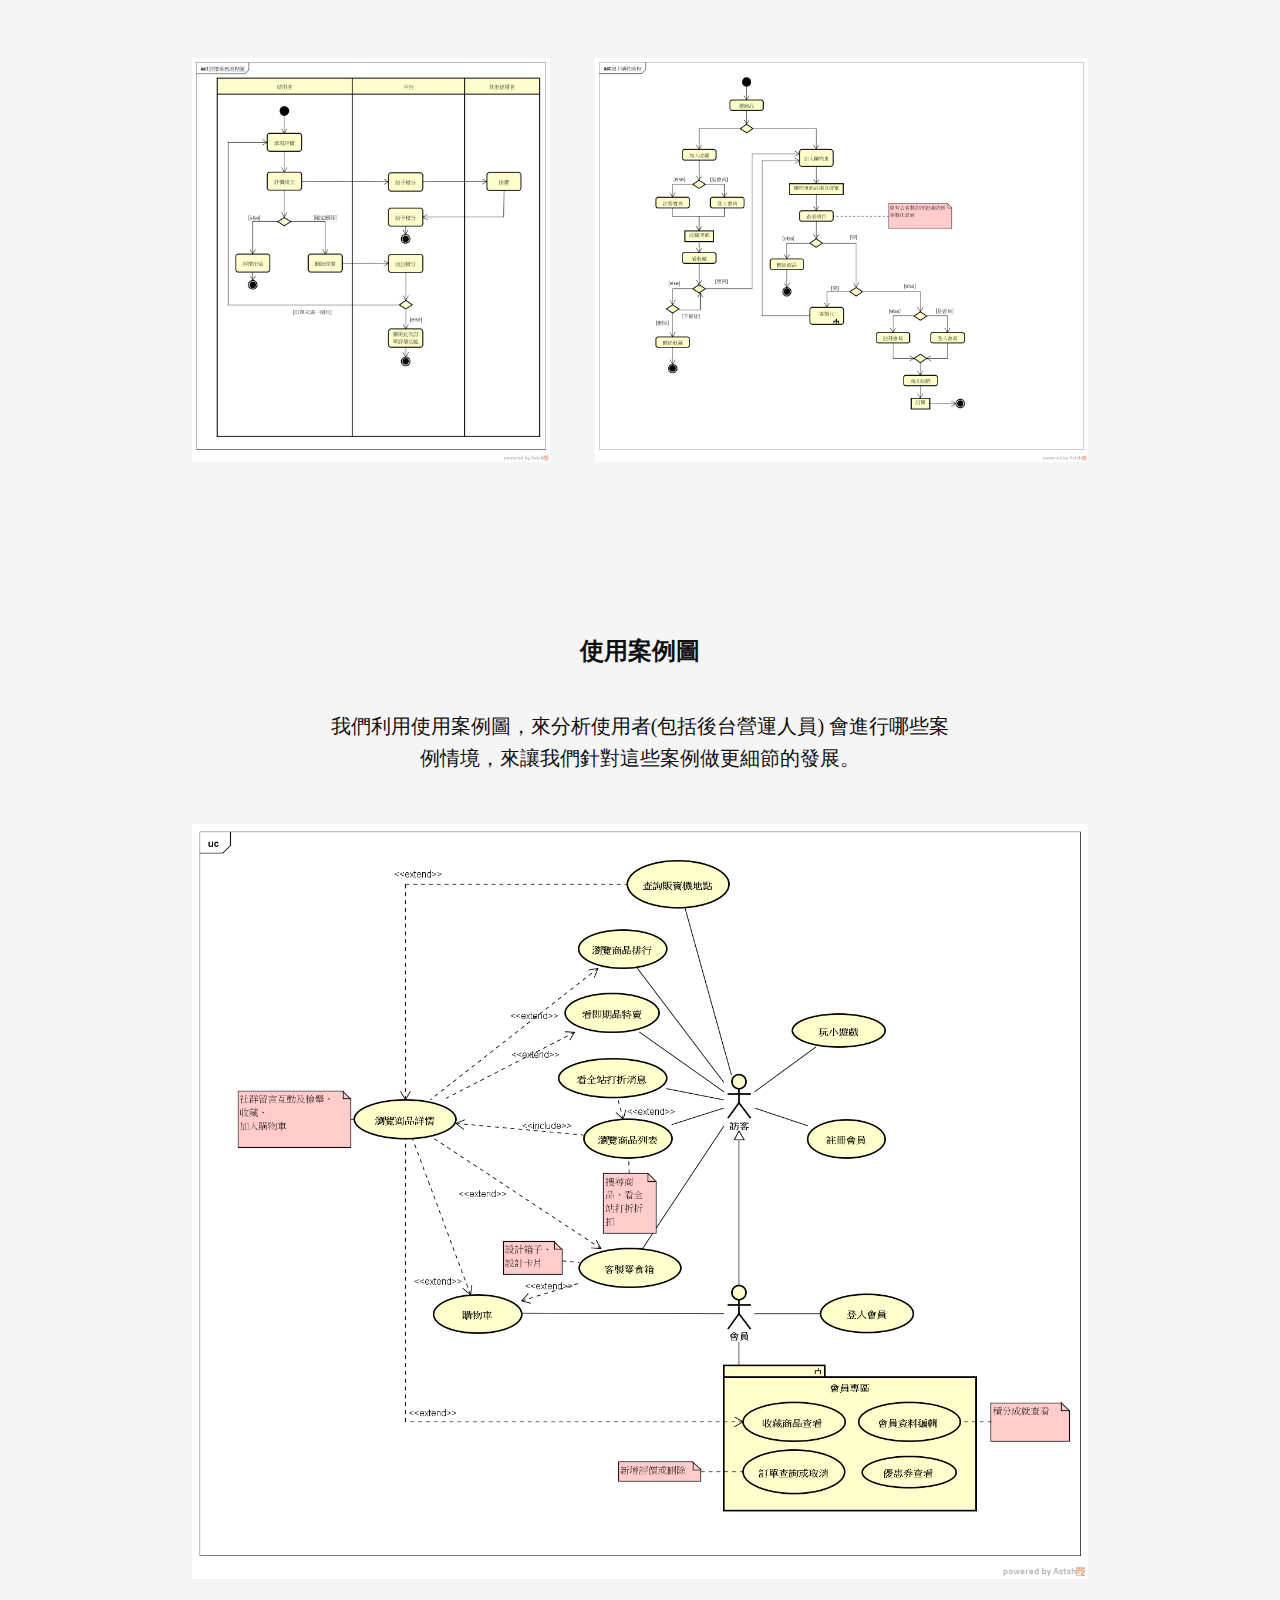
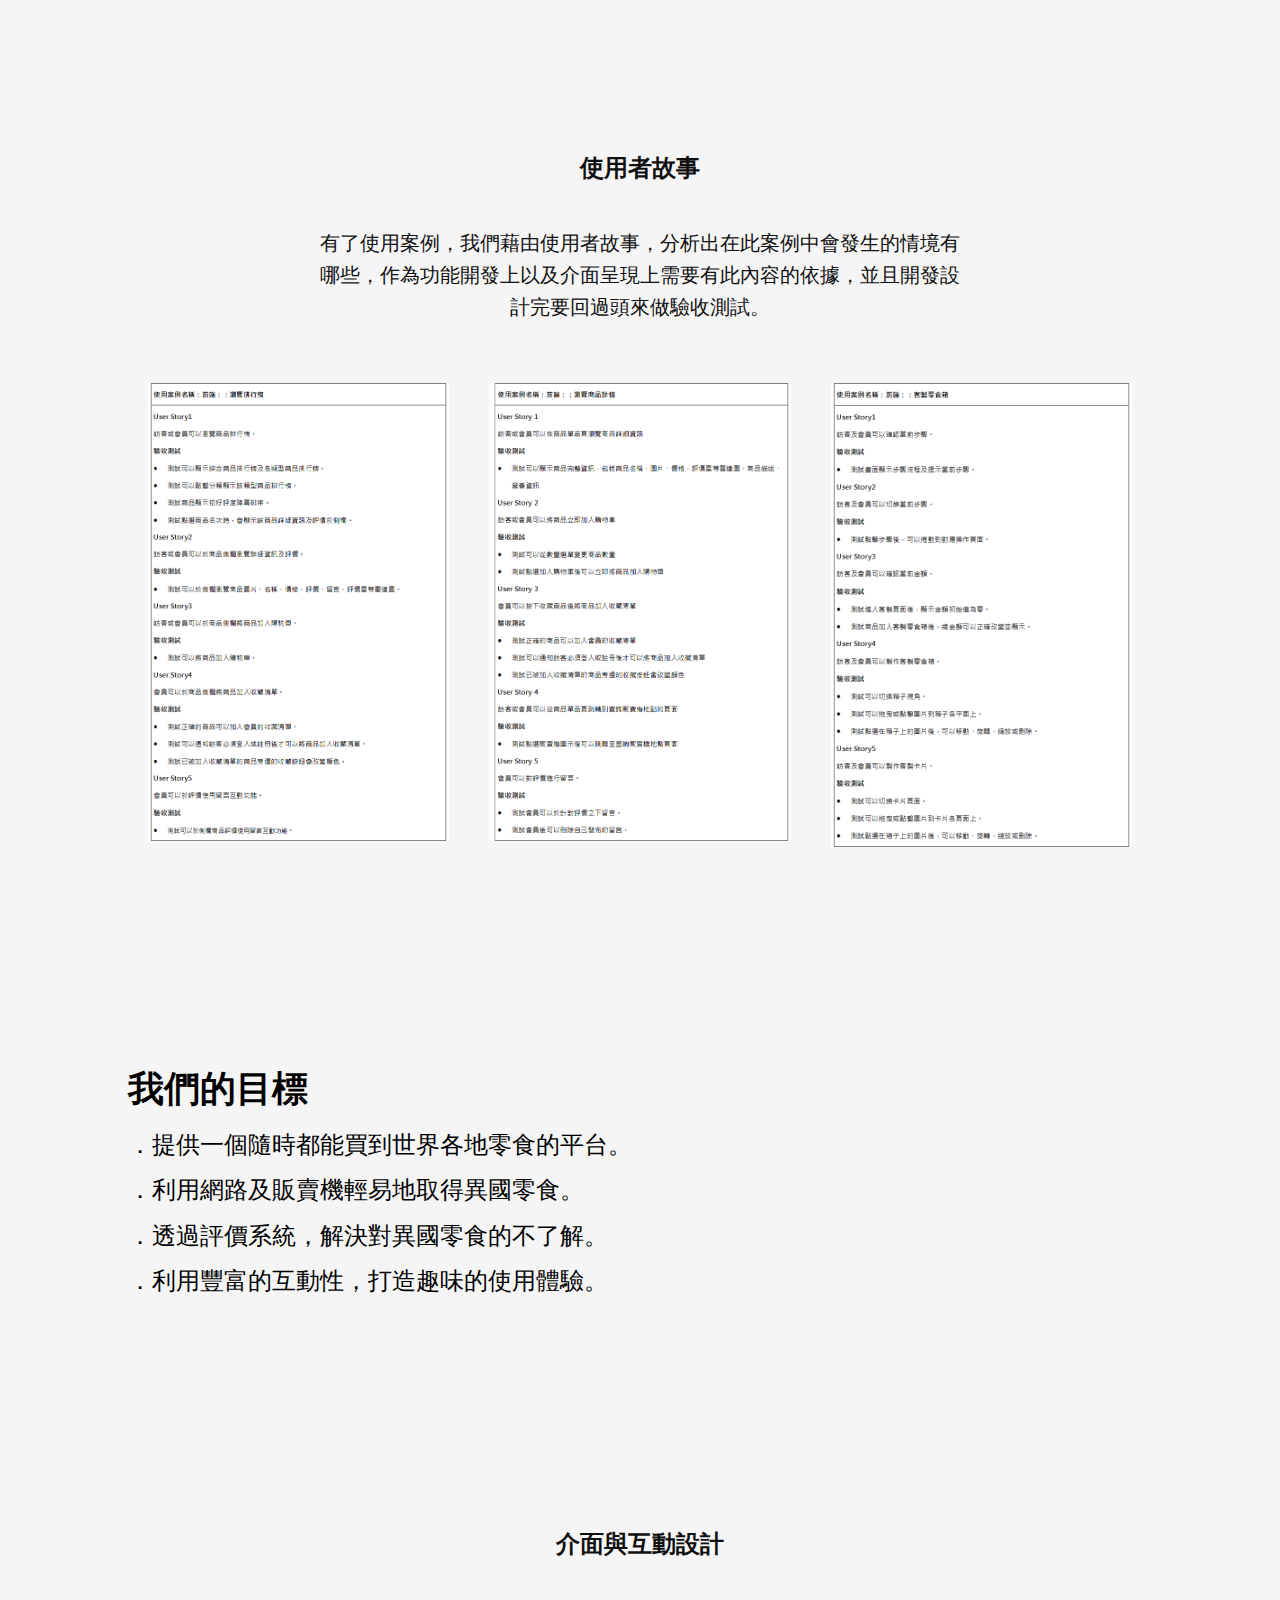
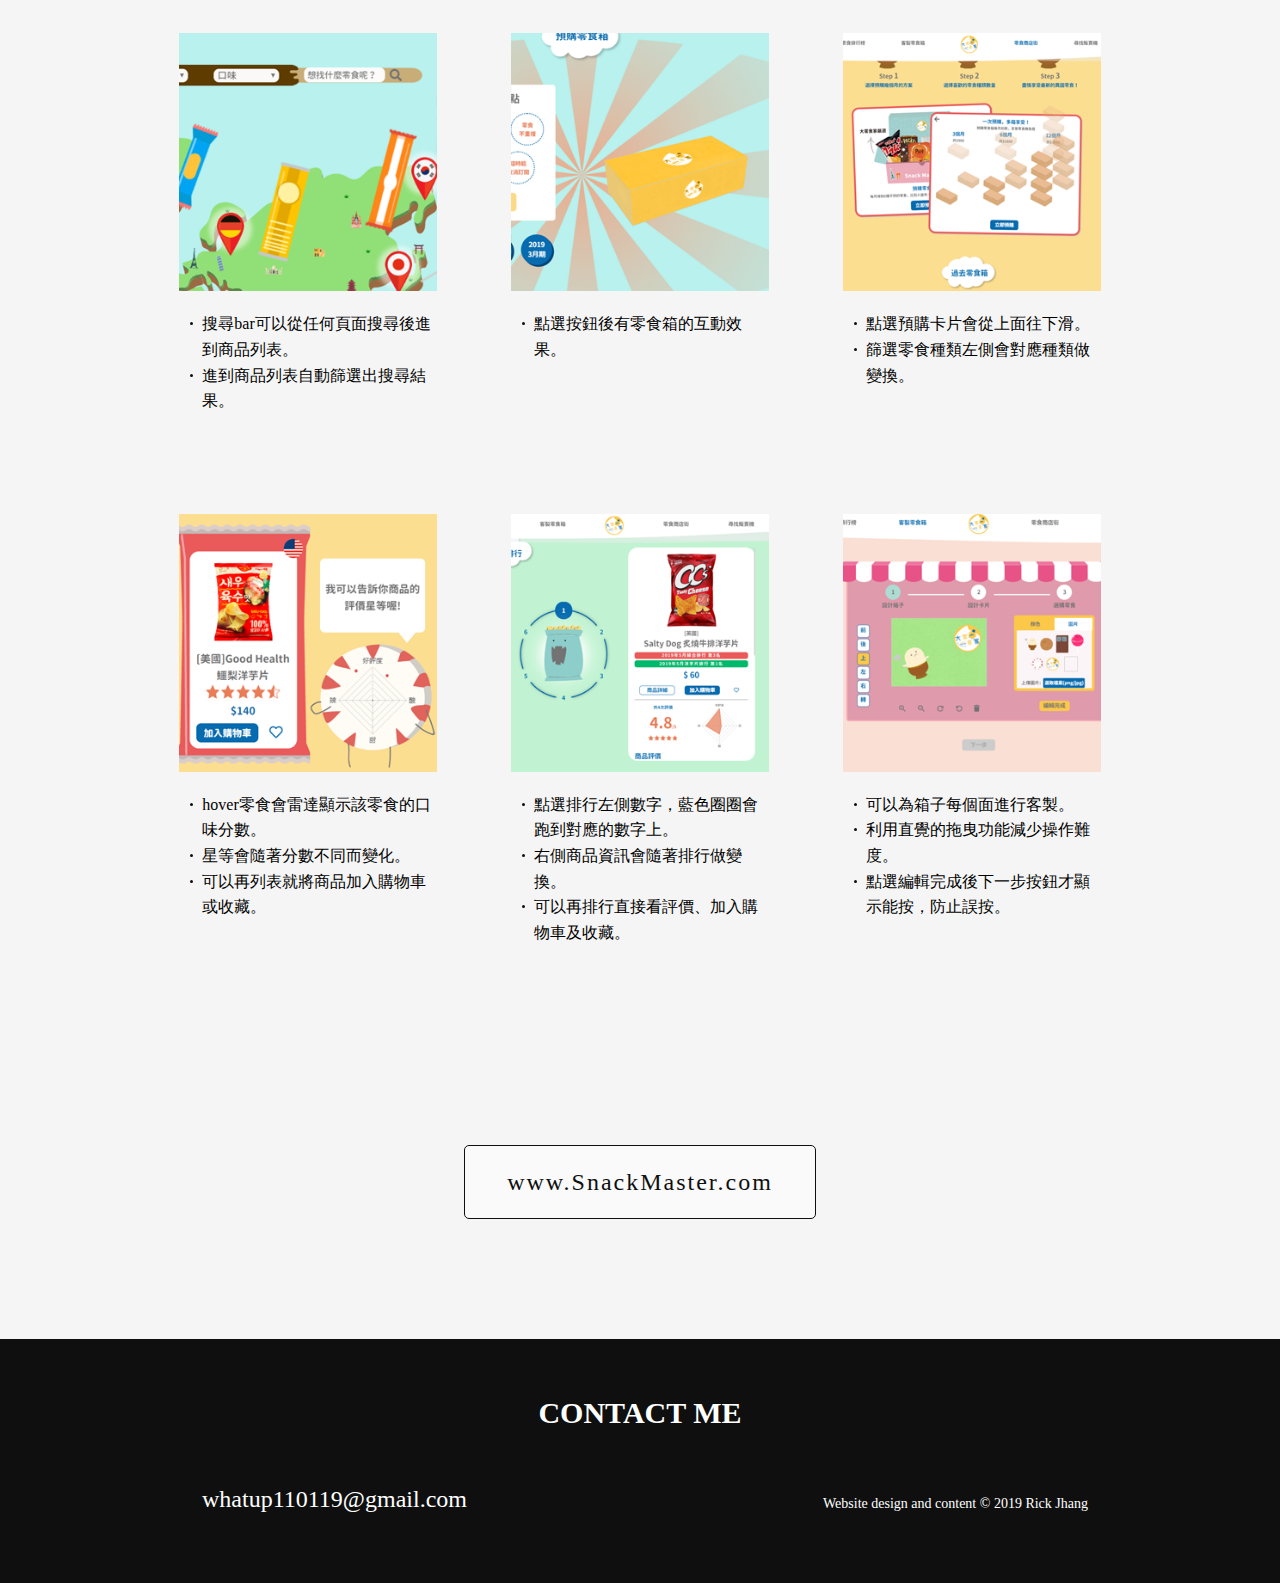
<file: snack.html>
<!DOCTYPE html>
<html lang="en">

<head>
    <meta charset="UTF-8">
    <meta name="viewport" content="width=device-width, initial-scale=1.0">
    <meta http-equiv="X-UA-Compatible" content="ie=edge">
    <link rel="stylesheet" href="css/reset.css">
    <link rel="stylesheet" href="css/style.css">
    <link rel="icon" href="icon/favicon.ico" type="image/x-icon" />
    <link rel="stylesheet" href="https://use.fontawesome.com/releases/v5.6.3/css/all.css"
        integrity="sha384-UHRtZLI+pbxtHCWp1t77Bi1L4ZtiqrqD80Kn4Z8NTSRyMA2Fd33n5dQ8lWUE00s/" crossorigin="anonymous">
    <script src="https://ajax.aspnetcdn.com/ajax/jQuery/jquery-3.4.0.min.js"></script>
    <script src="js/index.js"></script>
    <title>Rick's Portfolio</title>
</head>

<body>
    <input type="checkbox" id="menu-contorl">
    <header class="wrap bgNav">
        <nav class="nav">
            <label for="menu-contorl" class="menu-btn">
                <span>選單</span>
            </label>
            <div class="logo">
                <a href="index.html">
                    <img src="image/LOGO.png" alt="LOGO">
                </a>
            </div>
            <ul class="navItem">
                <a href="index.html">
                    <li>HOME</li>
                </a>
                <a href="project.html">
                    <li>PROJECT</li>
                </a>
                <a href="about.html">
                    <li>ABOUT</li>
                </a>
                <a href="#">
                    <li id="goCM">CONTACT ME</li>
                </a>
            </ul>
        </nav>
    </header>
    <section class="wrap bgSnack">
        <div class="snackTitle">
            <h2>Snack Master<br>外國零食評價網站</h2>
        </div>
    </section>

    <section class="wrap snackImg">
        <img src="image/snack.png" alt="">
    </section>

    <section class="wrap">
        <div class="appForeword">
            <h2>此專案運用軟體開發的模式，進行網站的製作。前期的研究分析使整個電商網站的流程順暢，在此網站可以進行多種消費模式及互動，也可以取得想要的資訊。讓使用者對國外的零食都有充分的了解。
            </h2>
        </div>
    </section>


    <section class="wrap snackUser">
        <div class="suTitle">
            <h2>目標使用者調查</h2>
            <h3>我們一開始先分析會使用此網站的使用者有哪些，藉此發展網站所需的內容及功能。</h3>
        </div>
        <div class="suImg">
            <img src="image/snackUser.png" alt="">
        </div>
    </section>

    <section class="wrap snackSitemap">
        <div class="ssTitle">
            <h2>Sitemap</h2>
            <h3>針對使用者需求以及我們的討論下，發展出以下的功能，並且延伸每個功能會有的流程。</h3>
        </div>
        <div class="ssImg">
            <img src="image/snackSitemap.png" alt="">
        </div>
    </section>

    <div class="flowTitle">
        <h2>業務流程圖</h2>
        <h3>有了功能後，開始分析每個功能在此網站內的活動流程，讓每個流程都能合理順暢的達到使用者的目的。</h3>
    </div>
    <section class="wrap flow">
        <div class="flowReel">
            <div class="flowImg fi1">
                <img src="image/evaluate.jpg" alt="">
            </div>
            <div class="flowImg fi2">
                <img src="image/online-shopping.png" alt="">
            </div>
        </div>
    </section>

    <section class="wrap useCase">
        <div class="ucTitle">
            <h2>使用案例圖</h2>
        </div>
        <div class="ucCont">
            <div class="ucDetail">
                <h3>我們利用使用案例圖，來分析使用者(包括後台營運人員) 會進行哪些案例情境，來讓我們針對這些案例做更細節的發展。</h3>
            </div>
            <div class="ucImg">
                <img src="image/useCase.png" alt="">
            </div>
        </div>
    </section>


    <div class="userStoryTitle">
        <h2>使用者故事</h2>
        <h3>有了使用案例，我們藉由使用者故事，分析出在此案例中會發生的情境有哪些，作為功能開發上以及介面呈現上需要有此內容的依據，並且開發設計完要回過頭來做驗收測試。</h3>
    </div>
    <section class="wrap userStory">
        <div class="userStoryReel">
            <div class="usItem">
                <div class="usImg">
                    <img src="image/story1.png" alt="">
                </div>
            </div>
            <div class="usItem">
                <div class="usImg">
                    <img src="image/story2.png" alt="">
                </div>
            </div>
            <div class="usItem">
                <div class="usImg">
                    <img src="image/story3.png" alt="">
                </div>
            </div>
        </div>
    </section>

    <section class="wrap goal snackGoal">
        <ul class="goalCount">
            <li class="goalTitle">我們的目標</li>
            <li>．提供一個隨時都能買到世界各地零食的平台。</li>
            <li>．利用網路及販賣機輕易地取得異國零食。</li>
            <li>．透過評價系統，解決對異國零食的不了解。</li>
            <li>．利用豐富的互動性，打造趣味的使用體驗。</li>
        </ul>
    </section>


    <div class="interactiveTitle">
        <h2>介面與互動設計</h2>
    </div>
    <section class="wrap interactive">
        <div class="iaReel">
            <div class="iaItem">
                <div class="iaImg ia1" id="ia1">
                    <img src="image/interactive1.png" alt="">
                </div>
                <div class="iaCont">
                    <ul>
                        <li>搜尋bar可以從任何頁面搜尋後進到商品列表。</li>
                        <li>進到商品列表自動篩選出搜尋結果。</li>
                    </ul>
                </div>
            </div>
            <div class="iaItem">
                <div class="iaImg ia2" id="ia2">
                    <img src="image/interactive3.png" alt="">
                </div>
                <div class="iaCont">
                    <ul>
                        <li>點選按鈕後有零食箱的互動效果。</li>
                    </ul>
                </div>
            </div>
            <div class="iaItem">
                <div class="iaImg ia3" id="ia3">
                    <img src="image/interactive5.png" alt="">
                </div>
                <div class="iaCont">
                    <ul>
                        <li>點選預購卡片會從上面往下滑。</li>
                        <li>篩選零食種類左側會對應種類做變換。</li>
                    </ul>
                </div>
            </div>
            <div class="iaItem">
                <div class="iaImg ia4" id="ia4">
                    <img src="image/interactive7.png" alt="">
                </div>
                <div class="iaCont">
                    <ul>
                        <li>hover零食會雷達顯示該零食的口味分數。</li>
                        <li>星等會隨著分數不同而變化。</li>
                        <li>可以再列表就將商品加入購物車或收藏。</li>
                    </ul>
                </div>
            </div>
            <div class="iaItem">
                <div class="iaImg ia5" id="ia5">
                    <img src="image/interactive9.png" alt="">
                </div>
                <div class="iaCont">
                    <ul>
                        <li>點選排行左側數字，藍色圈圈會跑到對應的數字上。</li>
                        <li>右側商品資訊會隨著排行做變換。</li>
                        <li>可以再排行直接看評價、加入購物車及收藏。</li>
                    </ul>
                </div>
            </div>
            <div class="iaItem">
                <div class="iaImg ia6" id="ia6">
                    <img src="image/interactive11.png" alt="">
                </div>
                <div class="iaCont">
                    <ul>
                        <li>可以為箱子每個面進行客製。</li>
                        <li>利用直覺的拖曳功能減少操作難度。</li>
                        <li>點選編輯完成後下一步按鈕才顯示能按，防止誤按。</li>
                    </ul>
                </div>
            </div>
        </div>
    </section>

    <section class="wrap goSnackBtn">
        <a href="http://bit.ly/31E1IMs" target=_blank>www.SnackMaster.com</a>
    </section>

    <footer class="wrap bgFooter">
        <div class="ftTitle">
            <h2>CONTACT ME</h2>
        </div>
        <div class="ftCount">
            <a href="mailto:whatup11011@gmail.com">
                <i class='fas fa-envelope' style='font-size:24px'></i>
                <p>whatup110119@gmail.com</p>
            </a>
            <div class="copyRight">
                <p>Website design and content © 2019 Rick Jhang</p>
            </div>
        </div>
    </footer>
</body>

</html>
</file>
<file: css/style.css>
body{
    background-color: #f5f5f5;
}
a{
    text-decoration: none;
    color: #0f0f0f;
}
h1{
    font-size: 36px;
    font-family: 微軟正黑體;
    line-height: 1.6em;
}
h2{
    color:#0f0f0f;
    line-height: 1.6em;
    font-family: 微軟正黑體;
    font-size: 24px;
    font-weight: bold;
}
h3{
    color:#0f0f0f;
    line-height: 1.6em;
    font-family: 微軟正黑體;
    font-size: 20px;
}
h4{
    color:#0f0f0f;
    line-height: 1.6em;
    font-family: 微軟正黑體;
    font-size: 16px; 
}
p{
    font-family: 微軟正黑體;
}
img{
    vertical-align: middle;
}
.navItem li{
    font-family: Arial, Helvetica, sans-serif;
    border-bottom:1px solid #f5f5f5;
    padding: 30px 0;
}
.wrap{
    width: 100%;
}
.nav{
    width: 90%;
    padding: 20px 0 10px;
    margin: auto;
}
.bgNav{
    position: fixed;
    z-index: 10;
    top: 0;
    background-image: linear-gradient(0deg, #f5f5f5, #fff);
}
.navItem{
    font-size: 24px;
    display: none;
}
.logo img{
    width: 50%;
}
.menu-btn{
    width: 40px;
    height: 40px;
    border-radius: 50%;
    display: block;
    position: absolute;
    right: 10px;
    top: 20px;
    z-index: 5;
}
.menu-btn::before{
    content: '';
    display: block;
    position: absolute;
    top: 16px;
    bottom: 0;
    right: 0;
    left: 0;
    margin: auto;
    width: 28px;
    height: 3px;
    background-color: #0f0f0f;
    box-shadow: 0 -8px 0 #0f0f0f;
    transition: .3s;
}
.menu-btn::after{
    content: '';
    display: block;
    position: absolute;
    top: 0;
    bottom: 16px;
    right: 0;
    left: 0;
    margin: auto;
    width: 28px;
    height: 3px;
    background-color: #0f0f0f;
    transition: .3s;
}
.menu-btn span{
    width: 0;
    height: 0;
    display: block;
    overflow: hidden;
}
#menu-contorl{
    position: fixed;
    top: -10px;
    opacity: 0;
    z-index: 5;
}
#menu-contorl:checked ~ .bgNav .nav .navItem{
    display: block;
    height: 100vh;    
    padding-top: 20px;
}
#menu-contorl:checked ~ .bgNav .nav .menu-btn::before{
    top: 0;
    transform: rotate(45deg);
    box-shadow: none;
}
#menu-contorl:checked ~ .bgNav .nav .menu-btn::after{
    bottom: 0;
    transform: rotate(-45deg);
}
.slogan{
    width: 90%;
    margin: 110px auto 50px;
    text-align: center;
}
.APP-title h2,.kid-title h2,.snack-title h2,
.APP-intro h4,.kid-intro h4,.snack-intro h4{
    color: #fff;
}
.bgAPP{
    background-image: url(../image/bgAPP.png);
    background-size: cover;
    background-repeat: no-repeat;
    background-position: bottom;
}
.bgKid{
    background-image: url(../image/bgKid3.svg);
    background-repeat: no-repeat;
    background-size: cover;
}
.bgSnack{
    background-image: url(../image/bgSnack.png);
    background-repeat: no-repeat;
    background-size: cover;
    background-position: center;
}
.projectAPP,.projectKid,.projectSnack{
    width: 90%;
    margin: 0 auto;
    padding: 40px 0;
}
.APP-title,.goAPP a,.APP-intro,
.kid-title,.goKid a,.kid-intro,
.snack-title,.goSnack a,.snack-intro{
    color:#ffffff;
    line-height: 1.6em;
    font-family: 微軟正黑體;
    text-shadow: 1px 1px 5px #000;
}
.goAPP a,.goKid a,.goSnack a{
    padding: 13px 0;
    border:1px solid #fff;
    background-color: rgba(255,255,255,0.2);
    border-radius: 5px;
    width: 70%;
    text-align: center;
    margin-top: 30px;
    font-size: 24px;
    display: block;
    letter-spacing: 1px;
}
.APP-intro,.kid-intro,.snack-intro{
    margin: 20px 0;
}
.APP-img{
    display: flex;
    align-items: center;
    justify-content: space-between;
    padding-top: 40px;
}
.APP-img :first-child{
    width: 58%;
    min-width: 149px;
}
.kid-img,.snack-img{
    padding: 40px 0 0;
}
.kid-img img,.snack-img img{
    width: 100%;
}
.ftTitle{
    text-align: center;
    padding: 40px 0 20px;
}
.ftCount{
    width: 90%;
    margin: auto;
    max-width: 1200px;
    padding-bottom: 20px;
}
.ftCount p{
    padding-bottom: 2px;
}
.copyRight {
    font-size: 14px;
    text-align: center;
    padding-top: 30px;
    font-family: 微軟正黑體;
}
.bgFooter{
    /* background-image: linear-gradient(180deg, #f5f5f5, #fff); */
    background-color: #0f0f0f;
}
.ftTitle h2{
    font-size: 30px;
    color: #fff;
}
.ftCount a p{
    color: #fff;
    font-size: 24px;
    margin-left: 10px;
    font-family: 微軟正黑體;
}
.ftCount a{
    display: flex;
    align-items: flex-end;
    padding: 10px 0;
}
.ftCount p,.ftCount i{
    color: #fff;
}



/* project */
.pjTitle{
    width: 90%;
    margin: 110px auto 50px;
    text-align: center;
}
.pjTitle h3{
    font-weight: bold;
}
.pjItem{
    width: 90%;
    margin: auto;
    text-align: center;
    padding-bottom: 30px;
}
.itemImg{
    background-image: linear-gradient(45deg, #99c0c5, rgb(71, 204, 68));
    padding: 30px 0;
    text-align: center;
    height: 160px;
}
.itemKid img,.itemSnack img{
    width: 60%;
}
.itemAPP,.itemKid,.itemSnack{
    margin-bottom: 50px;
}
.itemName{
    padding-top: 10px;
}
.itemName h4{
    font-size: 24px;
}
.itemKeyWord p{
    color: #777;
}


.about{
    width: 100%;
    margin: auto;
    background-color: #0f0f0f;
    padding: 60px 0 40px;
}
.aboutMeImg img{
    width: 100%;
}
.aboutMe{
    padding: 20px 0;
    text-align: center;
}
.aboutMeCount{
    margin: auto;
    width: 90%;
    padding-top: 10px;
}
.aboutMeTitle h2{
    padding-top: 20px;
}
.aboutMeTitle h2,.aboutMeCount h4{
    color: #fff;
}
.pro,.future{
    width: 90%;
    margin: auto;
    text-align: center;
    padding: 20px 0 60px;
}
.pro{
    padding: 60px 0 40px;
}
.proCount,.futureCount{
    padding-top: 10px;
}
.photoWall{
    padding: 50px 0;
}
.photoWall img{
    width: 100%;
}



/* app */
.appTitle,.kidTitle,.snackTitle{
    width: 90%;
    margin: auto;
    text-align: center;
    padding: 180px 0 130px;
}
.appTitle h2{
    color: #fff;
}
.appForeword{
    font-weight: bold;
    padding: 30px 0;
    width: 90%;
    margin: auto;
    text-align: center;
}
.appForeword h2{
    font-size: 20px;
}
.survey,.persona,.mockup,
.interface,.flow,.userStory,
.interactive{
    overflow: auto;
    -webkit-overflow-scrolling: touch;
}
.surveyTitle{
    text-align: center;
    padding-top: 30px;
    width: 90%;
    margin: auto;
}
.surveyTitle h3{
    padding: 10px 0;
}
.surveyReel{
    padding: 20px 0;
    width: 1440px;
    display: flex;
}
.scItem{
    width: 24%;
    margin: 0 10px;
}
.svImg img{
    width: 100%;
}
.svCount{
    padding: 20px 7px;
}
.personaTitle,.mockupTitle,
.interfaceTitle,.userStoryTitle,
.interactiveTitle{
    width: 90%;
    text-align: center;
    margin: auto;
    padding: 20px 0 10px;
}
.personaReel,.userStoryReel{
    padding: 20px 0;
    width: 1050px;
    display: flex;
}
.psItem,.usItem{
    width: 30%;
    margin: 0 20px;
}
.psImg img,.usImg img{
    width: 100%;
}
.goal{
    background-image:url(../image/bgGoal.png);
    background-repeat: no-repeat;
    background-position: top left;
    background-size: 900px;
    height: 250px;
    margin: 50px auto;
    position: relative;
    overflow: hidden;
}
.goalTitle{
    font-size: 18px;
    font-weight: bold;
    padding-bottom: 10px;
}
.goalCount{
    font-family: 微軟正黑體;
    padding: 40px 0;
    width: 90%;
    margin: auto;
    line-height: 1.6em;
}
.smTitle{
    padding: 20px 0;
    width: 90%;
    margin: auto;
}
.smImg img{
    width: 100%;
}
.mockupTitle{
    padding: 80px 0 10px;
}
.mockupReel{
    padding: 20px 0;
    width: 1500px;
    display: flex;
}
.muItem{
    width: 24%;
    margin: 0 20px;
}
.muImg{
    text-align: center;
}
.muImg img{
    width: 60%;
}
.muCount,.ifCont,.iaCont{
    width: 96%;
    padding: 20px 0;
    margin: auto;
    line-height: 1.6em;
}
.muCount li,.ifCont li,.iaCont li{
    position: relative;
    font-family: 微軟正黑體;
}
.muCount li::before,.ifCont li::before,.iaCont li::before{
    content: '';
    display: block;
    position: absolute;
    top: 11px;
    left: -12px;
    border-radius: 50%;
    width: 3px;
    height: 3px;
    background-color: #0f0f0f;
}
.conclusion{
    background-image: url(../image/bgConclusion.png);
    background-repeat: no-repeat;
    background-size: auto;
    background-position: -600px center;
    padding: 60px 0;
    width: 100%;
    text-align: center;
    font-weight: bold;
}


/* kid */
.kidTitle h2,.snackTitle h2{
    letter-spacing: 3px;
    color: #fff;
    padding-bottom: 40px;
}
.kidImg,.snackImg{
    margin: auto;
    width: 90%;
    padding: 50px 0;
    position: relative;
    height: 140px;
}
.kidImg img,.snackImg img{
    width: 100%;
    position: absolute;
    top: -80px;
}
.kidAnalysis,.snackUser,.snackSitemap{
    padding: 50px 0;
}
.kaTitle,.suTitle,.ssTitle,.flowTitle,.ucTitle{
    text-align: center;
    width: 90%;
    margin: auto;
}
.kaTitle h3,.suTitle h3,.ssTitle h3,.flowTitle h3{
    padding: 20px 0 30px;
}
.kaImg,.suImg,.ssImg{
    width: 100%;
    text-align: center;
}
.kaImg img{
    width: 90%;
}
.kidGoal{
    background-image: url(../image/bgKidGoal.png);
    background-position: -300px -50px;
}
.dpTitle{
    width: 90%;
    margin: auto;
    text-align: center;
    padding: 30px 0;
}
.dpCont{
    width: 90%;
    margin: auto;
}
.dpItem{
    padding-bottom: 40px;
}
.dpImg{
    width: 100%;
}
.dpImg img{
    width: 100%;
}
.dpDetail{
    padding: 30px 0;
}
.dpDetail h3{
    font-weight: bold;
}
.interfaceReel{
    padding: 20px 0;
    width: 1040px;
    display: flex;
}
.ifItem{
    width: 35%;
    margin: 0 20px;
}
.ifImg{
    text-align: center;
}
.ifImg img{
    width: 100%;
}
.goKidBtn a,.goSnackBtn a{
    display: block;
    width: 70%;
    margin: 50px auto 80px;
    border: 1px solid #0f0f0f;
    border-radius: 5px;
    padding: 20px 0;
    text-align: center;
    letter-spacing: 1px;
    font-family: 微軟正黑體;
}

/* snack */
.suImg img,.ssImg img{
    width: 100%;
}
.flowTitle{
    padding-top: 40px;
}
.flowReel{
    padding-bottom: 50px;
    width: 700px;
    display: flex;
}
.flowImg{
    width: 50%;
    margin: 0 20px;
}
.flowImg img{
    width: 100%;
}
.ucCont{
    width: 90%;
    margin: auto;
}
.ucDetail{
    padding: 20px 0;
}
.ucImg{
    padding: 10px 0;
}
.ucImg img{
    width: 100%;
}
.useCase{
    padding: 50px 0;
}
.userStoryTitle h2{
    padding-top: 20px;
}
.userStoryTitle h3{
    padding: 20px 0 10px;
}
.interactiveTitle h2{
    padding: 20px 0 10px;
}
.snackGoal{
    background-image: url(../image/bgSnackGoal.png);
    background-position: -41px -184px;
}
.iaReel{
    padding: 20px 0;
    width: 2000px;
    display: flex;
}
.iaItem{
    width: 24%;
    margin: 0 20px;
}
.iaImg img{
    width: 100%;
}
.iaCont ul,.ifCont ul{
    padding-left: 18px;
}
.ia1{
    background-image: url(../image/interactive2.png);
    background-repeat: no-repeat;
    background-size: cover;}

.ia2{
    background-image: url(../image/interactive4.png);
    background-repeat: no-repeat;
    background-size: cover;}

.ia3{
    background-image: url(../image/interactive6.png);
    background-repeat: no-repeat;
    background-size: cover;}

.ia4{
    background-image: url(../image/interactive8.png);
    background-repeat: no-repeat;
    background-size: cover;}

.ia5{
    background-image: url(../image/interactive10.png);
    background-repeat: no-repeat;
    background-size: cover;
}
.ia6{
    background-image: url(../image/interactive12.png);
    background-repeat: no-repeat;
    background-size: cover;
}
@media screen and (min-width:768px){
    h1{
        font-size: 60px;
    }
    h2{
        font-size: 2.3vw;
    }
    h3{
        font-size: 1.5vw;
    }
    h4{
        font-size: 1.5vw;
    }
    .menu-btn,#menu-contorl{
        display: none;
    } 
    .nav{
        width: 96%;
        display: flex;
        justify-content: space-between;
    }
    .navItem{
        display: flex;
        min-width: 438px;
        width: 40%;
        justify-content: space-between;
        align-items: flex-end;
    }
    .navItem li{
        padding: unset;
    }
    .logo img{
        width: 70%;
    }
    .navItem li:hover{
        border-bottom:1px solid #0f0f0f;
        transition: .5s
    }
    .slogan{
        width: 96%;
        margin: 170px auto 90px;
    }
    .APP-count,.snack-count{
        width: 80%;
        flex: 1;
    }
    .APP-img img{
        margin: auto;
        display: block;
    }
    .projectAPP,.projectKid,.projectSnack{
        width: 70%;
        padding: 120px 0;
        display: flex;
        justify-content: space-between;
    }
    .goAPP a,.goKid a,.goSnack a{
        width: 40%;
        margin-top: 50px;
    }
    .goAPP a:hover,.goKid a:hover,.goSnack a:hover{
        background-color: #0f0f0f;
        border: 1px solid #0f0f0f;
        transition: .3s;
    }
    .APP-img{
        align-items: start;
        padding-top: unset;
        flex: 1;
    }
    .APP-img :first-child{
        width: 42.3%;
    }
    .kid-count{
        flex: 1;
    }
    .kid-img,.snack-img{
        flex: 1;
        text-align: right;
        padding: 8px 0;
    }
    .kid-img img,.snack-img img{
        width: 95%;
    }
    .goKid a{
        width: 40%;
    }
    .snack-img{
        padding: unset;
    }
    .ftTitle{
        padding: 50px 0;
    }
    .ftCount{
        width: 70%;
        display: flex;
        justify-content: space-between;
        align-items: flex-end;
        padding-bottom: 70px;
    }
    .ftCount a{
        padding: unset;
    }
    .copyRight{
        font-size: 14px;
        text-align: unset;
        padding-top: unset;
    }
    .pjTitle{
        width: 40%;
        margin: 200px auto 110px;
    }
    .pjTitle h3{
        font-size: 20px;
    }
    .pjItem {
        width: 75%;
        display: flex;
        justify-content: space-between;
        margin-bottom: 40px;
    }
    .itemAPP, .itemKid, .itemSnack {
        margin: 0 25px 50px;
        flex: 1;
        transition: 1s;
    }
    .itemImg {
        height: 190px;
    }
    .itemName{
        padding-top: 20px;
    }
    .itemKid img, .itemSnack img {
        width: 70%;
    }
    .itemAPP:hover .itemImg,
    .itemKid:hover .itemImg,
    .itemSnack:hover .itemImg{
        outline: 1px solid #000;
        transition: 1s;
    }
    .about {
        width: 100%;
        margin: 130px auto 50px;
        padding: unset;
        display: flex;
        align-items: center;
    }
    .aboutMeImg{
        width: 180%;
    }
    .pro, .future {
        width: 70%;
    }
    .pro {
        padding: 40px 0 40px;
    }
    .proCount,.futureCount{
        margin: auto;
        width: 100%;
    }
    .wite{
        box-shadow: 3px 3px 10px #aaa;
        width: 70%;
        margin: 0 auto 100px;
        background-color: #fff;
        padding-bottom: 40px;
    }
    .appTitle {
        padding: 270px 0 180px;
    }
    .kidTitle,.snackTitle{
        padding: 270px 0 300px;
    }
    .appTitle h2,.kidTitle h2,.snackTitle h2{
        font-size: 36px;
    }
    .appForeword {
        padding: 120px 0;
        width: 50%; 
    }
    .appForeword h2{
        font-size: 24px;
    }
    .personaTitle h3,.smTitle h3,
    .mockupTitle h3,.userStoryTitle h3{
        font-size: 20px;
    }
    .surveyTitle{
        width: 70%;
        margin: auto;
    }
    .surveyTitle h2{
        font-size: 24px;
    }
    .surveyTitle h3{
        font-size: 20px;
        padding: 20px 0;
    }
    .survey,.persona,.mockup,
    .userStory,.interactive {
        overflow: unset;
        width: 80%;
        margin: auto;
    }
    .surveyReel {
        padding: 50px 0;
        width: unset;
        display: flex;
        flex-wrap: wrap;
        justify-content: space-between;
    }
    .scItem {
        width: 45%;
        margin: unset;
        padding-bottom: 60px;
    }
    .svCount {
        padding: 30px 0;
    }
    .svCount h4{
        font-size: 16px;
    }
    .personaTitle,.interactiveTitle {
        width: 70%;
        padding: 20px 0 50px;
    }
    .personaReel,.userStoryReel {
        padding: 20px 0;
        width: unset;
        display: flex;
        justify-content: space-between;
    }
    .psItem{
        margin: unset;
        /* min-width: 300px; */
    }
    .goal {
        background-size: cover;
        margin: 120px auto;
        height: unset;
        background-attachment: fixed;
    }
    .goalCount {
        width: 80%;
        padding: 80px 0;
    }
    .goalCount li{
        font-size: 24px;
        padding: 10px 0;
    }
    .goalCount .goalTitle{
        font-size: 36px;
        padding-bottom: 20px;
    }
    .smTitle {
        padding: 50px 0;
        width: 80%;
        text-align: center;
    }
    .smImg{
        width: 80%;
        margin: auto;
    }
    .mockupTitle {
        padding: 160px 0 40px;
    }
    .mockupReel {
        width: unset;
        justify-content: space-between;
    }
    .muItem {
        margin: 0 10px;
    }
    .conclusion {
        background-size: 70%;
        background-position: left top;
        padding: 180px 0;
        width: 100%;
        margin: 80px auto;
        text-align: unset;
    }
    .conclusion h2{
        width: 40%;
        margin: 0 0 0 55%;
    }
    .kidImg,.snackImg{
        height: unset;
        text-align: center;
        padding: unset;
        padding-bottom: 28%;
        width: 100%;
    }
    .kidImg img,.snackImg img{
        width: 50%;
        top: -190px;
        left: 0;
        right: 0;
        margin: auto;
    }
    .kidAnalysis,.snackUser{
        padding: 20px 0;
    }
    .kaTitle,.suTitle,.ssTitle,.flowTitle,.ucTitle {
        width: 80%;
    }
    .kaTitle h2,.suTitle h2,
    .flowTitle h2,.ucTitle h2,
    .ssTitle h2,.dpTitle h2,
    .userStoryTitle h2{
        font-size: 24px;
    }

    .kaTitle h3,.suTitle h3,
    .flowTitle h3,.ssTitle h3 {
        padding: 40px 0 90px;
        font-size: 20px;
        width: 60%;
        margin: auto;
    }
    .kaImg {
        width: 80%;
        margin: auto;
    }
    .kidGoal{
        background-position: top left;
        margin: 120px auto 100px;
    }
    .dpColor,.dpFont{
        display: flex;
        width: 88%;
        margin: auto;
        justify-content: space-between;
        align-items: center;
        padding: 40px 0 100px;
    }
    .dpColorImg,.dpFontImg{
        flex: 1;
        margin-right: 50px;
    }
    .dpColorDetail,.dpFontDetail{
        flex: 1;
        margin-left: 50px;
    }
    .dpColorDetail h3,.dpFontDetail h3{
        font-size: 20px;
    }
    .dpColorDetail h4,.dpFontDetail h4{
        font-size: 16px;
    }
    .interfaceTitle h3{
        font-size: 20px;
    }
    .interface{
        padding-bottom: 50px;
    }
    .interfaceReel{
        width: 80%;
        justify-content: space-between;
        margin: auto;
    }
    .ifItem {
        width: 30%;
        margin: unset;
    }
    .ifCont{
        padding: 30px 0 20px 18px;  
    }
    .interfaceTitle{
        padding: 50px 0;
    }
    .goKidBtn a,.goSnackBtn a{
        width: 350px;
        margin: 80px auto 120px;
        padding: 24px 0;
        letter-spacing: 2px;
        font-size: 24px;
        transition: .4s;
        background-color: rgba(255,255,255,.5);
    }
    .goKidBtn a:hover,.goSnackBtn a:hover{
        background-color: #0f0f0f;
        color: #fff;
    }
    .snackGoal{
        background-position: top left;
        margin: 120px auto 100px;
    }
    .suTitle h3,.ssTitle h3,
    .flowTitle h3{
        padding: 40px 0 60px;
    }
    .suImg{
        width: 70%;
        margin: auto;
    }
    .snackSitemap {
        padding: 120px 0;
    }
    .flowReel {
        width: 70%;
        margin: auto;
        justify-content: space-between;
    }
    .flowImg {
        margin: unset;
    }
    .fi1{
        width: 40%
    }
    .fi2{
        width: 55%
    }
    .useCase {
        padding: 120px 0;
    }
    .ucCont {
        width: 70%;
    }
    .ucDetail {
        padding: 40px 0;
        width: 70%;
        margin: auto
    }
    .ucDetail h3{
        font-size: 20px;
        text-align: center;
    }
    .userStoryTitle{
        width: 50%;
    }
    .userStoryTitle h3{
        padding: 40px 0 30px;
    }
    .interactiveTitle h2 {
        padding: 20px 0 0;
        font-size: 24px;
    }
    .iaReel {
        width: 90%;
        justify-content: space-between;
        margin: auto;
        flex-wrap: wrap;
    }
    .iaItem {
        width: 28%;
        margin: unset;
        padding-bottom: 80px;
    }
}
</file>
